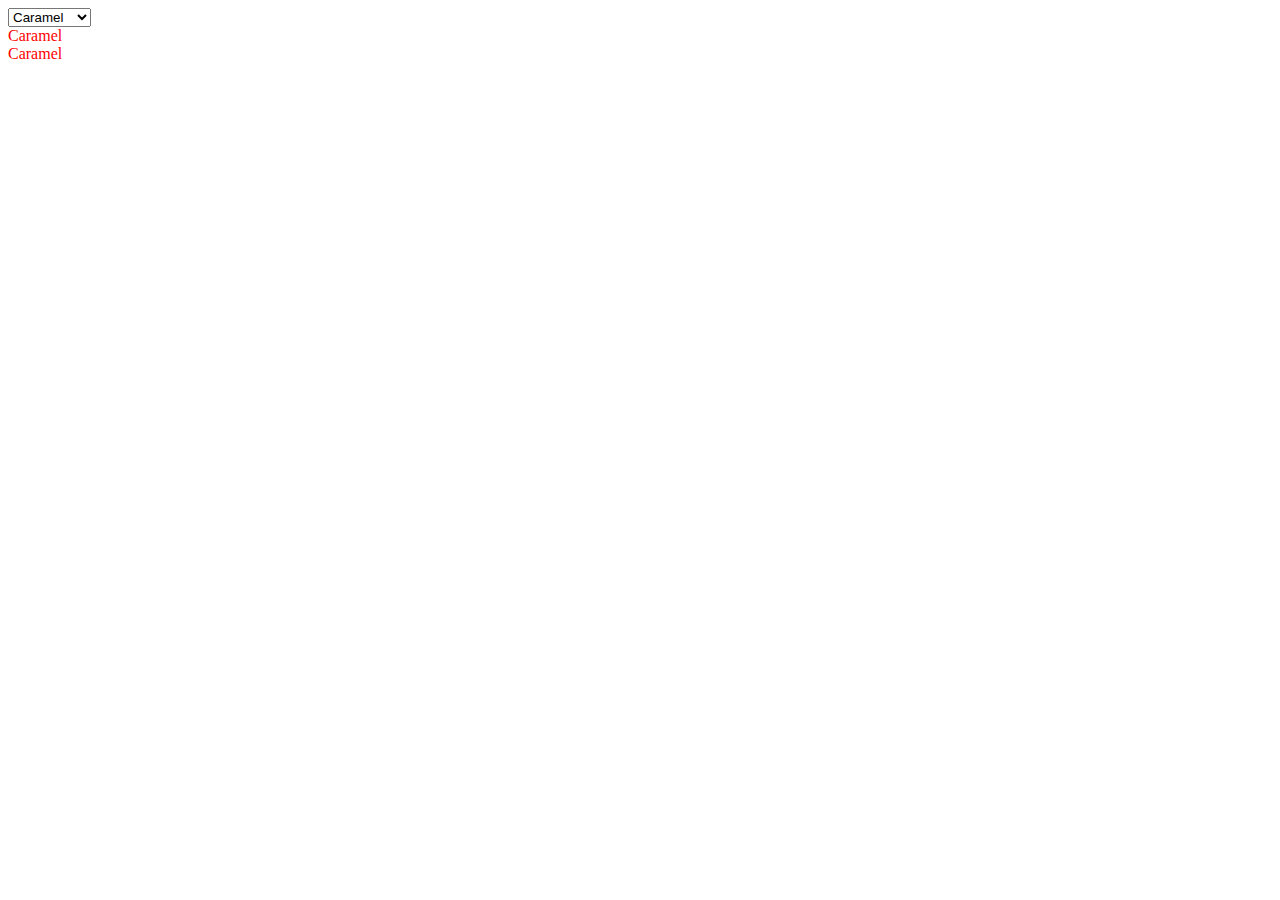
<file: TEMPS/ajax1.html>
<!doctype html>
<html lang="en">
<head>
  <meta charset="utf-8">
  <title>change demo</title>
  <style>
  div {
    color: red;
  }
  </style>
  <script src="https://code.jquery.com/jquery-3.5.0.js"></script>
</head>
<body>
 
<select name="sweets">
  <option>Chocolate</option>
  <option selected="selected">Candy</option>
  <option>Taffy</option>
  <option selected="selected">Caramel</option>
  <option>Fudge</option>
  <option>Cookie</option>
</select>
<div id="xx"></div>

<div>aaa</div>
 
<script>
$( "select" )
  .change(function () {
    var str = "";
    $( "select option:selected" ).each(function() {
      str += $( this ).text() + " ";
    });
    $( "div" ).text( str );
  })
  .change();
</script>
 
</body>
</html>
</file>
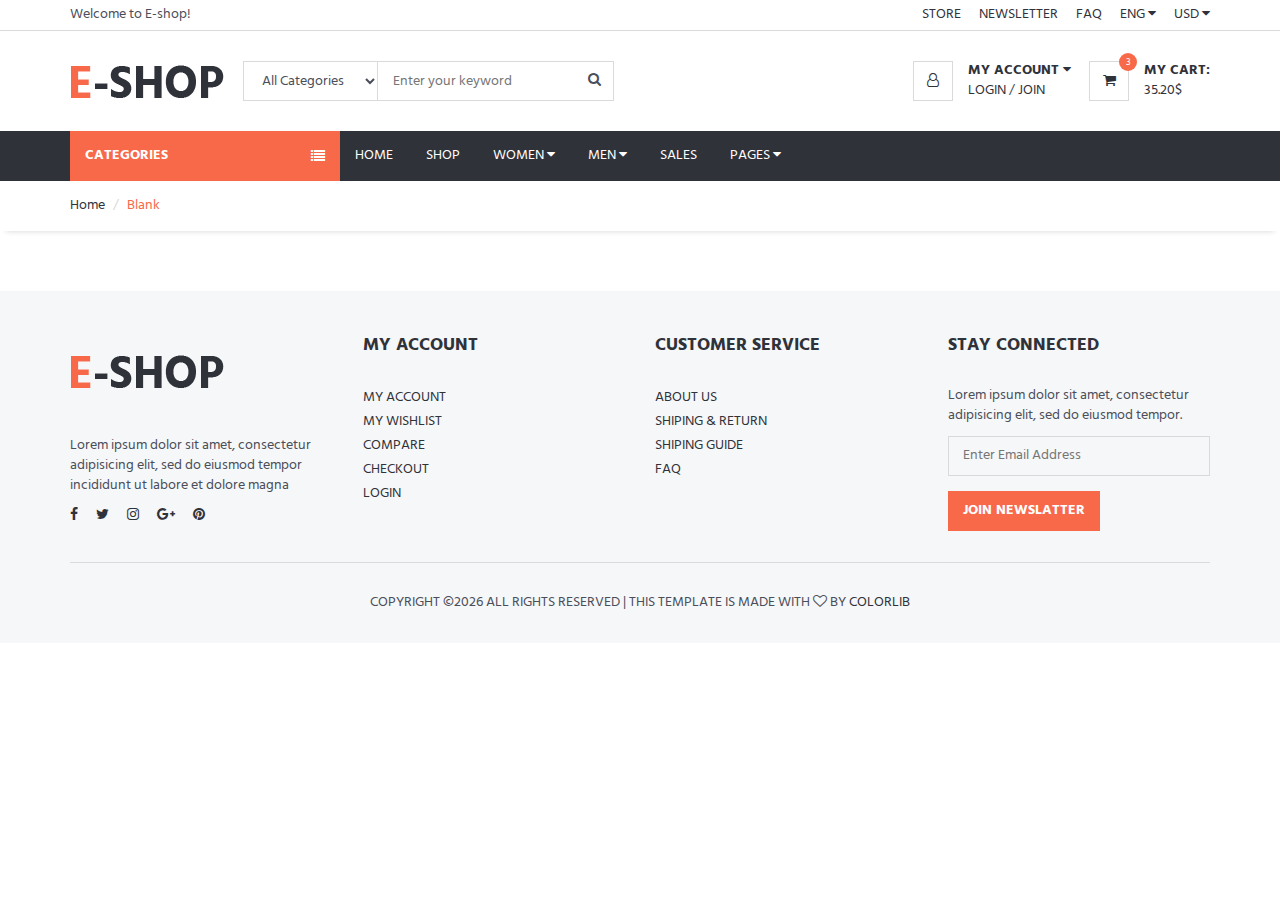
<file: TEMPS/e-shop/blank.html>
<!DOCTYPE html>
<html lang="en">

<head>
	<meta charset="utf-8">
	<meta http-equiv="X-UA-Compatible" content="IE=edge">
	<meta name="viewport" content="width=device-width, initial-scale=1">
	<!-- The above 3 meta tags *must* come first in the head; any other head content must come *after* these tags -->

	<title>E-SHOP HTML Template</title>

	<!-- Google font -->
	<link href="https://fonts.googleapis.com/css?family=Hind:400,700" rel="stylesheet">

	<!-- Bootstrap -->
	<link type="text/css" rel="stylesheet" href="css/bootstrap.min.css" />

	<!-- Slick -->
	<link type="text/css" rel="stylesheet" href="css/slick.css" />
	<link type="text/css" rel="stylesheet" href="css/slick-theme.css" />

	<!-- nouislider -->
	<link type="text/css" rel="stylesheet" href="css/nouislider.min.css" />

	<!-- Font Awesome Icon -->
	<link rel="stylesheet" href="css/font-awesome.min.css">

	<!-- Custom stlylesheet -->
	<link type="text/css" rel="stylesheet" href="css/style.css" />

	<!-- HTML5 shim and Respond.js for IE8 support of HTML5 elements and media queries -->
	<!-- WARNING: Respond.js doesn't work if you view the page via file:// -->
	<!--[if lt IE 9]>
		  <script src="https://oss.maxcdn.com/html5shiv/3.7.3/html5shiv.min.js"></script>
		  <script src="https://oss.maxcdn.com/respond/1.4.2/respond.min.js"></script>
		<![endif]-->

</head>

<body>
	<!-- HEADER -->
	<header>
		<!-- top Header -->
		<div id="top-header">
			<div class="container">
				<div class="pull-left">
					<span>Welcome to E-shop!</span>
				</div>
				<div class="pull-right">
					<ul class="header-top-links">
						<li><a href="#">Store</a></li>
						<li><a href="#">Newsletter</a></li>
						<li><a href="#">FAQ</a></li>
						<li class="dropdown default-dropdown">
							<a class="dropdown-toggle" data-toggle="dropdown" aria-expanded="true">ENG <i class="fa fa-caret-down"></i></a>
							<ul class="custom-menu">
								<li><a href="#">English (ENG)</a></li>
								<li><a href="#">Russian (Ru)</a></li>
								<li><a href="#">French (FR)</a></li>
								<li><a href="#">Spanish (Es)</a></li>
							</ul>
						</li>
						<li class="dropdown default-dropdown">
							<a class="dropdown-toggle" data-toggle="dropdown" aria-expanded="true">USD <i class="fa fa-caret-down"></i></a>
							<ul class="custom-menu">
								<li><a href="#">USD ($)</a></li>
								<li><a href="#">EUR (€)</a></li>
							</ul>
						</li>
					</ul>
				</div>
			</div>
		</div>
		<!-- /top Header -->

		<!-- header -->
		<div id="header">
			<div class="container">
				<div class="pull-left">
					<!-- Logo -->
					<div class="header-logo">
						<a class="logo" href="#">
							<img src="./img/logo.png" alt="">
						</a>
					</div>
					<!-- /Logo -->

					<!-- Search -->
					<div class="header-search">
						<form>
							<input class="input search-input" type="text" placeholder="Enter your keyword">
							<select class="input search-categories">
								<option value="0">All Categories</option>
								<option value="1">Category 01</option>
								<option value="1">Category 02</option>
							</select>
							<button class="search-btn"><i class="fa fa-search"></i></button>
						</form>
					</div>
					<!-- /Search -->
				</div>
				<div class="pull-right">
					<ul class="header-btns">
						<!-- Account -->
						<li class="header-account dropdown default-dropdown">
							<div class="dropdown-toggle" role="button" data-toggle="dropdown" aria-expanded="true">
								<div class="header-btns-icon">
									<i class="fa fa-user-o"></i>
								</div>
								<strong class="text-uppercase">My Account <i class="fa fa-caret-down"></i></strong>
							</div>
							<a href="#" class="text-uppercase">Login</a> / <a href="#" class="text-uppercase">Join</a>
							<ul class="custom-menu">
								<li><a href="#"><i class="fa fa-user-o"></i> My Account</a></li>
								<li><a href="#"><i class="fa fa-heart-o"></i> My Wishlist</a></li>
								<li><a href="#"><i class="fa fa-exchange"></i> Compare</a></li>
								<li><a href="#"><i class="fa fa-check"></i> Checkout</a></li>
								<li><a href="#"><i class="fa fa-unlock-alt"></i> Login</a></li>
								<li><a href="#"><i class="fa fa-user-plus"></i> Create An Account</a></li>
							</ul>
						</li>
						<!-- /Account -->

						<!-- Cart -->
						<li class="header-cart dropdown default-dropdown">
							<a class="dropdown-toggle" data-toggle="dropdown" aria-expanded="true">
								<div class="header-btns-icon">
									<i class="fa fa-shopping-cart"></i>
									<span class="qty">3</span>
								</div>
								<strong class="text-uppercase">My Cart:</strong>
								<br>
								<span>35.20$</span>
							</a>
							<div class="custom-menu">
								<div id="shopping-cart">
									<div class="shopping-cart-list">
										<div class="product product-widget">
											<div class="product-thumb">
												<img src="./img/thumb-product01.jpg" alt="">
											</div>
											<div class="product-body">
												<h3 class="product-price">$32.50 <span class="qty">x3</span></h3>
												<h2 class="product-name"><a href="#">Product Name Goes Here</a></h2>
											</div>
											<button class="cancel-btn"><i class="fa fa-trash"></i></button>
										</div>
										<div class="product product-widget">
											<div class="product-thumb">
												<img src="./img/thumb-product01.jpg" alt="">
											</div>
											<div class="product-body">
												<h3 class="product-price">$32.50 <span class="qty">x3</span></h3>
												<h2 class="product-name"><a href="#">Product Name Goes Here</a></h2>
											</div>
											<button class="cancel-btn"><i class="fa fa-trash"></i></button>
										</div>
									</div>
									<div class="shopping-cart-btns">
										<button class="main-btn">View Cart</button>
										<button class="primary-btn">Checkout <i class="fa fa-arrow-circle-right"></i></button>
									</div>
								</div>
							</div>
						</li>
						<!-- /Cart -->

						<!-- Mobile nav toggle-->
						<li class="nav-toggle">
							<button class="nav-toggle-btn main-btn icon-btn"><i class="fa fa-bars"></i></button>
						</li>
						<!-- / Mobile nav toggle -->
					</ul>
				</div>
			</div>
			<!-- header -->
		</div>
		<!-- container -->
	</header>
	<!-- /HEADER -->

	<!-- NAVIGATION -->
	<div id="navigation">
		<!-- container -->
		<div class="container">
			<div id="responsive-nav">
				<!-- category nav -->
				<div class="category-nav show-on-click">
					<span class="category-header">Categories <i class="fa fa-list"></i></span>
					
					<ul class="category-list">
						<li class="dropdown side-dropdown">
						
							<a class="dropdown-toggle" data-toggle="dropdown" aria-expanded="true">Women’s Clothing <i class="fa fa-angle-right"></i></a>
							<div class="custom-menu">
								<div class="row">
									<div class="col-md-4">
										<ul class="list-links">
											<li>
												<h3 class="list-links-title">Categories</h3></li>
											<li><a href="#">Women’s Clothing</a></li>
											<li><a href="#">Men’s Clothing</a></li>
											<li><a href="#">Phones & Accessories</a></li>
											<li><a href="#">Jewelry & Watches</a></li>
											<li><a href="#">Bags & Shoes</a></li>
										</ul>
										<hr class="hidden-md hidden-lg">
									</div>
									
								</div>
						
							</div>
						</li>
						
						
						
						<li><a href="#">Men’s Clothing</a></li>
						<li class="dropdown side-dropdown"><a class="dropdown-toggle" data-toggle="dropdown" aria-expanded="true">Phones & Accessories <i class="fa fa-angle-right"></i></a>
							<div class="custom-menu">
								<div class="row">
									<div class="col-md-4">
										<ul class="list-links">
											<li>
												<h3 class="list-links-title">Categories</h3></li>
											<li><a href="#">Women’s Clothing</a></li>
											<li><a href="#">Men’s Clothing</a></li>
											<li><a href="#">Phones & Accessories</a></li>
											<li><a href="#">Jewelry & Watches</a></li>
											<li><a href="#">Bags & Shoes</a></li>
										</ul>
										<hr>
										<ul class="list-links">
											<li>
												<h3 class="list-links-title">Categories</h3></li>
											<li><a href="#">Women’s Clothing</a></li>
											<li><a href="#">Men’s Clothing</a></li>
											<li><a href="#">Phones & Accessories</a></li>
											<li><a href="#">Jewelry & Watches</a></li>
											<li><a href="#">Bags & Shoes</a></li>
										</ul>
										<hr class="hidden-md hidden-lg">
									</div>
									<div class="col-md-4">
										<ul class="list-links">
											<li>
												<h3 class="list-links-title">Categories</h3></li>
											<li><a href="#">Women’s Clothing</a></li>
											<li><a href="#">Men’s Clothing</a></li>
											<li><a href="#">Phones & Accessories</a></li>
											<li><a href="#">Jewelry & Watches</a></li>
											<li><a href="#">Bags & Shoes</a></li>
										</ul>
										<hr>
										<ul class="list-links">
											<li>
												<h3 class="list-links-title">Categories</h3></li>
											<li><a href="#">Women’s Clothing</a></li>
											<li><a href="#">Men’s Clothing</a></li>
											<li><a href="#">Phones & Accessories</a></li>
											<li><a href="#">Jewelry & Watches</a></li>
											<li><a href="#">Bags & Shoes</a></li>
										</ul>
									</div>
									<div class="col-md-4 hidden-sm hidden-xs">
										<a class="banner banner-2" href="#">
											<img src="./img/banner04.jpg" alt="">
											<div class="banner-caption">
												<h3 class="white-color">NEW<br>COLLECTION</h3>
											</div>
										</a>
									</div>
								</div>
							</div>
						</li>
						<li><a href="#">Computer & Office</a></li>
						<li><a href="#">Consumer Electronics</a></li>
						<li class="dropdown side-dropdown">
							<a class="dropdown-toggle" data-toggle="dropdown" aria-expanded="true">Jewelry & Watches <i class="fa fa-angle-right"></i></a>
							<div class="custom-menu">
								<div class="row">
									<div class="col-md-4">
										<ul class="list-links">
											<li>
												<h3 class="list-links-title">Categories</h3></li>
											<li><a href="#">Women’s Clothing</a></li>
											<li><a href="#">Men’s Clothing</a></li>
											<li><a href="#">Phones & Accessories</a></li>
											<li><a href="#">Jewelry & Watches</a></li>
											<li><a href="#">Bags & Shoes</a></li>
										</ul>
										<hr>
										<ul class="list-links">
											<li>
												<h3 class="list-links-title">Categories</h3></li>
											<li><a href="#">Women’s Clothing</a></li>
											<li><a href="#">Men’s Clothing</a></li>
											<li><a href="#">Phones & Accessories</a></li>
											<li><a href="#">Jewelry & Watches</a></li>
											<li><a href="#">Bags & Shoes</a></li>
										</ul>
										<hr class="hidden-md hidden-lg">
									</div>
									<div class="col-md-4">
										<ul class="list-links">
											<li>
												<h3 class="list-links-title">Categories</h3></li>
											<li><a href="#">Women’s Clothing</a></li>
											<li><a href="#">Men’s Clothing</a></li>
											<li><a href="#">Phones & Accessories</a></li>
											<li><a href="#">Jewelry & Watches</a></li>
											<li><a href="#">Bags & Shoes</a></li>
										</ul>
										<hr>
										<ul class="list-links">
											<li>
												<h3 class="list-links-title">Categories</h3></li>
											<li><a href="#">Women’s Clothing</a></li>
											<li><a href="#">Men’s Clothing</a></li>
											<li><a href="#">Phones & Accessories</a></li>
											<li><a href="#">Jewelry & Watches</a></li>
											<li><a href="#">Bags & Shoes</a></li>
										</ul>
										<hr class="hidden-md hidden-lg">
									</div>
									<div class="col-md-4">
										<ul class="list-links">
											<li>
												<h3 class="list-links-title">Categories</h3></li>
											<li><a href="#">Women’s Clothing</a></li>
											<li><a href="#">Men’s Clothing</a></li>
											<li><a href="#">Phones & Accessories</a></li>
											<li><a href="#">Jewelry & Watches</a></li>
											<li><a href="#">Bags & Shoes</a></li>
										</ul>
										<hr>
										<ul class="list-links">
											<li>
												<h3 class="list-links-title">Categories</h3></li>
											<li><a href="#">Women’s Clothing</a></li>
											<li><a href="#">Men’s Clothing</a></li>
											<li><a href="#">Phones & Accessories</a></li>
											<li><a href="#">Jewelry & Watches</a></li>
											<li><a href="#">Bags & Shoes</a></li>
										</ul>
									</div>
								</div>
							</div>
						</li>
						<li><a href="#">Bags & Shoes</a></li>
						<li><a href="#">View All</a></li>
					</ul>
				</div>
				<!-- /category nav -->

				<!-- menu nav -->
				<div class="menu-nav">
					<span class="menu-header">Menu <i class="fa fa-bars"></i></span>
					<ul class="menu-list">
						<li><a href="#">Home</a></li>
						<li><a href="#">Shop</a></li>
						<li class="dropdown mega-dropdown"><a class="dropdown-toggle" data-toggle="dropdown" aria-expanded="true">Women <i class="fa fa-caret-down"></i></a>
							<div class="custom-menu">
								<div class="row">
									<div class="col-md-4">
										<ul class="list-links">
											<li>
												<h3 class="list-links-title">Categories</h3></li>
											<li><a href="#">Women’s Clothing</a></li>
											<li><a href="#">Men’s Clothing</a></li>
											<li><a href="#">Phones & Accessories</a></li>
											<li><a href="#">Jewelry & Watches</a></li>
											<li><a href="#">Bags & Shoes</a></li>
										</ul>
										<hr class="hidden-md hidden-lg">
									</div>
									<div class="col-md-4">
										<ul class="list-links">
											<li>
												<h3 class="list-links-title">Categories</h3></li>
											<li><a href="#">Women’s Clothing</a></li>
											<li><a href="#">Men’s Clothing</a></li>
											<li><a href="#">Phones & Accessories</a></li>
											<li><a href="#">Jewelry & Watches</a></li>
											<li><a href="#">Bags & Shoes</a></li>
										</ul>
										<hr class="hidden-md hidden-lg">
									</div>
									<div class="col-md-4">
										<ul class="list-links">
											<li>
												<h3 class="list-links-title">Categories</h3></li>
											<li><a href="#">Women’s Clothing</a></li>
											<li><a href="#">Men’s Clothing</a></li>
											<li><a href="#">Phones & Accessories</a></li>
											<li><a href="#">Jewelry & Watches</a></li>
											<li><a href="#">Bags & Shoes</a></li>
										</ul>
									</div>
								</div>
								<div class="row hidden-sm hidden-xs">
									<div class="col-md-12">
										<hr>
										<a class="banner banner-1" href="#">
											<img src="./img/banner05.jpg" alt="">
											<div class="banner-caption text-center">
												<h2 class="white-color">NEW COLLECTION</h2>
												<h3 class="white-color font-weak">HOT DEAL</h3>
											</div>
										</a>
									</div>
								</div>
							</div>
						</li>
						<li class="dropdown mega-dropdown full-width"><a class="dropdown-toggle" data-toggle="dropdown" aria-expanded="true">Men <i class="fa fa-caret-down"></i></a>
							<div class="custom-menu">
								<div class="row">
									<div class="col-md-3">
										<div class="hidden-sm hidden-xs">
											<a class="banner banner-1" href="#">
												<img src="./img/banner06.jpg" alt="">
												<div class="banner-caption text-center">
													<h3 class="white-color text-uppercase">Women’s</h3>
												</div>
											</a>
											<hr>
										</div>
										<ul class="list-links">
											<li>
												<h3 class="list-links-title">Categories</h3></li>
											<li><a href="#">Women’s Clothing</a></li>
											<li><a href="#">Men’s Clothing</a></li>
											<li><a href="#">Phones & Accessories</a></li>
											<li><a href="#">Jewelry & Watches</a></li>
											<li><a href="#">Bags & Shoes</a></li>
										</ul>
									</div>
									<div class="col-md-3">
										<div class="hidden-sm hidden-xs">
											<a class="banner banner-1" href="#">
												<img src="./img/banner07.jpg" alt="">
												<div class="banner-caption text-center">
													<h3 class="white-color text-uppercase">Men’s</h3>
												</div>
											</a>
										</div>
										<hr>
										<ul class="list-links">
											<li>
												<h3 class="list-links-title">Categories</h3></li>
											<li><a href="#">Women’s Clothing</a></li>
											<li><a href="#">Men’s Clothing</a></li>
											<li><a href="#">Phones & Accessories</a></li>
											<li><a href="#">Jewelry & Watches</a></li>
											<li><a href="#">Bags & Shoes</a></li>
										</ul>
									</div>
									<div class="col-md-3">
										<div class="hidden-sm hidden-xs">
											<a class="banner banner-1" href="#">
												<img src="./img/banner08.jpg" alt="">
												<div class="banner-caption text-center">
													<h3 class="white-color text-uppercase">Accessories</h3>
												</div>
											</a>
										</div>
										<hr>
										<ul class="list-links">
											<li>
												<h3 class="list-links-title">Categories</h3></li>
											<li><a href="#">Women’s Clothing</a></li>
											<li><a href="#">Men’s Clothing</a></li>
											<li><a href="#">Phones & Accessories</a></li>
											<li><a href="#">Jewelry & Watches</a></li>
											<li><a href="#">Bags & Shoes</a></li>
										</ul>
									</div>
									<div class="col-md-3">
										<div class="hidden-sm hidden-xs">
											<a class="banner banner-1" href="#">
												<img src="./img/banner09.jpg" alt="">
												<div class="banner-caption text-center">
													<h3 class="white-color text-uppercase">Bags</h3>
												</div>
											</a>
										</div>
										<hr>
										<ul class="list-links">
											<li>
												<h3 class="list-links-title">Categories</h3></li>
											<li><a href="#">Women’s Clothing</a></li>
											<li><a href="#">Men’s Clothing</a></li>
											<li><a href="#">Phones & Accessories</a></li>
											<li><a href="#">Jewelry & Watches</a></li>
											<li><a href="#">Bags & Shoes</a></li>
										</ul>
									</div>
								</div>
							</div>
						</li>
						<li><a href="#">Sales</a></li>
						<li class="dropdown default-dropdown"><a class="dropdown-toggle" data-toggle="dropdown" aria-expanded="true">Pages <i class="fa fa-caret-down"></i></a>
							<ul class="custom-menu">
								<li><a href="index.html">Home</a></li>
								<li><a href="products.html">Products</a></li>
								<li><a href="product-page.html">Product Details</a></li>
								<li><a href="checkout.html">Checkout</a></li>
							</ul>
						</li>
					</ul>
				</div>
				<!-- menu nav -->
			</div>
		</div>
		<!-- /container -->
	</div>
	<!-- /NAVIGATION -->

	<!-- BREADCRUMB -->
	<div id="breadcrumb">
		<div class="container">
			<ul class="breadcrumb">
				<li><a href="#">Home</a></li>
				<li class="active">Blank</li>
			</ul>
		</div>
	</div>
	<!-- /BREADCRUMB -->

	<!-- section -->
	<div class="section">
		<!-- container -->
		<div class="container">
			<!-- row -->
			<div class="row">
			</div>
			<!-- /row -->
		</div>
		<!-- /container -->
	</div>
	<!-- /section -->

	<!-- FOOTER -->
	<footer id="footer" class="section section-grey">
		<!-- container -->
		<div class="container">
			<!-- row -->
			<div class="row">
				<!-- footer widget -->
				<div class="col-md-3 col-sm-6 col-xs-6">
					<div class="footer">
						<!-- footer logo -->
						<div class="footer-logo">
							<a class="logo" href="#">
		            <img src="./img/logo.png" alt="">
		          </a>
						</div>
						<!-- /footer logo -->

						<p>Lorem ipsum dolor sit amet, consectetur adipisicing elit, sed do eiusmod tempor incididunt ut labore et dolore magna</p>

						<!-- footer social -->
						<ul class="footer-social">
							<li><a href="#"><i class="fa fa-facebook"></i></a></li>
							<li><a href="#"><i class="fa fa-twitter"></i></a></li>
							<li><a href="#"><i class="fa fa-instagram"></i></a></li>
							<li><a href="#"><i class="fa fa-google-plus"></i></a></li>
							<li><a href="#"><i class="fa fa-pinterest"></i></a></li>
						</ul>
						<!-- /footer social -->
					</div>
				</div>
				<!-- /footer widget -->

				<!-- footer widget -->
				<div class="col-md-3 col-sm-6 col-xs-6">
					<div class="footer">
						<h3 class="footer-header">My Account</h3>
						<ul class="list-links">
							<li><a href="#">My Account</a></li>
							<li><a href="#">My Wishlist</a></li>
							<li><a href="#">Compare</a></li>
							<li><a href="#">Checkout</a></li>
							<li><a href="#">Login</a></li>
						</ul>
					</div>
				</div>
				<!-- /footer widget -->

				<div class="clearfix visible-sm visible-xs"></div>

				<!-- footer widget -->
				<div class="col-md-3 col-sm-6 col-xs-6">
					<div class="footer">
						<h3 class="footer-header">Customer Service</h3>
						<ul class="list-links">
							<li><a href="#">About Us</a></li>
							<li><a href="#">Shiping & Return</a></li>
							<li><a href="#">Shiping Guide</a></li>
							<li><a href="#">FAQ</a></li>
						</ul>
					</div>
				</div>
				<!-- /footer widget -->

				<!-- footer subscribe -->
				<div class="col-md-3 col-sm-6 col-xs-6">
					<div class="footer">
						<h3 class="footer-header">Stay Connected</h3>
						<p>Lorem ipsum dolor sit amet, consectetur adipisicing elit, sed do eiusmod tempor.</p>
						<form>
							<div class="form-group">
								<input class="input" placeholder="Enter Email Address">
							</div>
							<button class="primary-btn">Join Newslatter</button>
						</form>
					</div>
				</div>
				<!-- /footer subscribe -->
			</div>
			<!-- /row -->
			<hr>
			<!-- row -->
			<div class="row">
				<div class="col-md-8 col-md-offset-2 text-center">
					<!-- footer copyright -->
					<div class="footer-copyright">
						<!-- Link back to Colorlib can't be removed. Template is licensed under CC BY 3.0. -->
						Copyright &copy;<script>document.write(new Date().getFullYear());</script> All rights reserved | This template is made with <i class="fa fa-heart-o" aria-hidden="true"></i> by <a href="https://colorlib.com" target="_blank">Colorlib</a>
						<!-- Link back to Colorlib can't be removed. Template is licensed under CC BY 3.0. -->
					</div>
					<!-- /footer copyright -->
				</div>
			</div>
			<!-- /row -->
		</div>
		<!-- /container -->
	</footer>
	<!-- /FOOTER -->

	<!-- jQuery Plugins -->
	<script src="js/jquery.min.js"></script>
	<script src="js/bootstrap.min.js"></script>
	<script src="js/slick.min.js"></script>
	<script src="js/nouislider.min.js"></script>
	<script src="js/jquery.zoom.min.js"></script>
	<script src="js/main.js"></script>

</body>

</html>
</file>
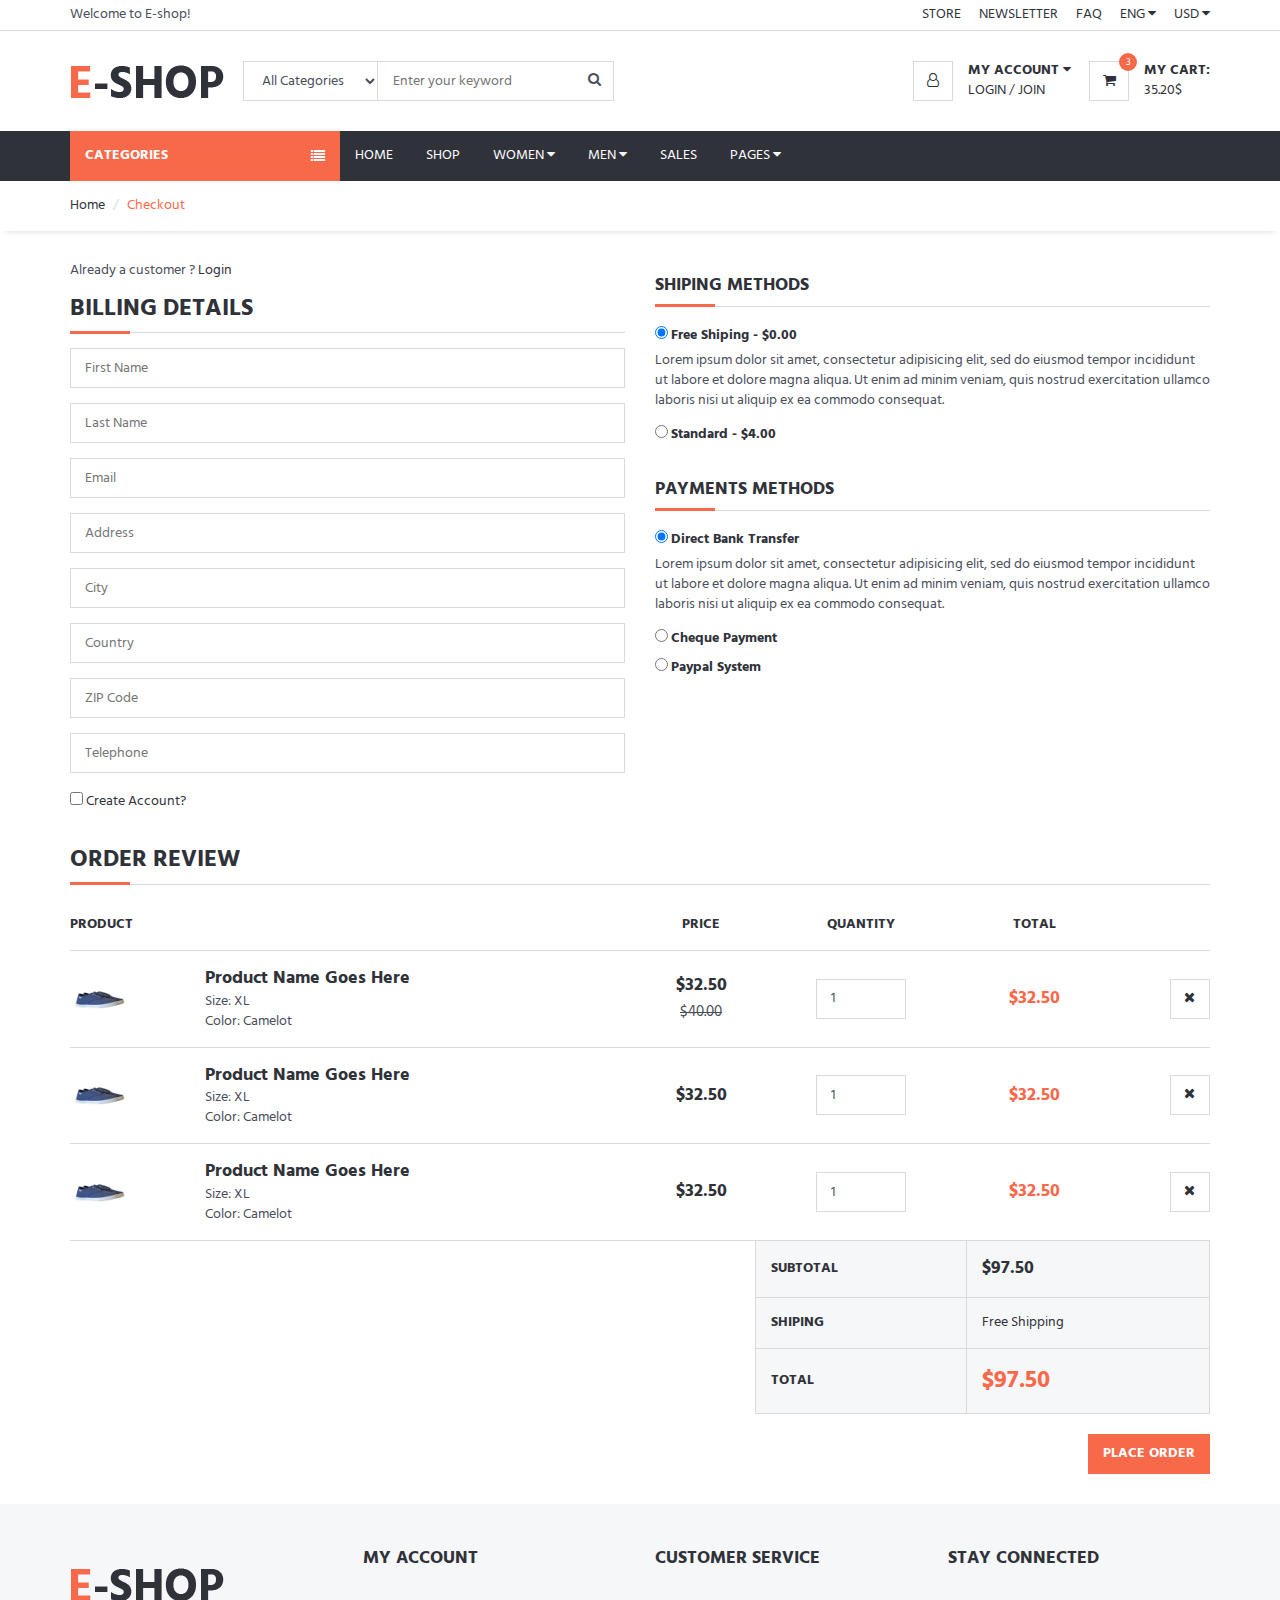
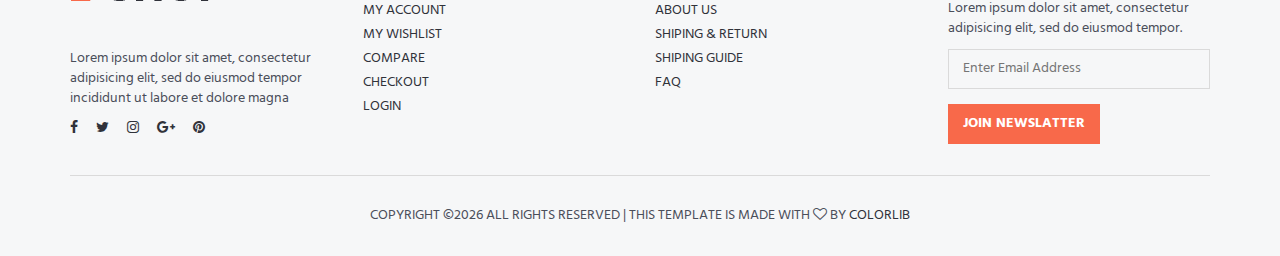
<file: TEMPS/e-shop/checkout.html>
<!DOCTYPE html>
<html lang="en">

<head>
	<meta charset="utf-8">
	<meta http-equiv="X-UA-Compatible" content="IE=edge">
	<meta name="viewport" content="width=device-width, initial-scale=1">
	<!-- The above 3 meta tags *must* come first in the head; any other head content must come *after* these tags -->

	<title>E-SHOP HTML Template</title>

	<!-- Google font -->
	<link href="https://fonts.googleapis.com/css?family=Hind:400,700" rel="stylesheet">

	<!-- Bootstrap -->
	<link type="text/css" rel="stylesheet" href="css/bootstrap.min.css" />

	<!-- Slick -->
	<link type="text/css" rel="stylesheet" href="css/slick.css" />
	<link type="text/css" rel="stylesheet" href="css/slick-theme.css" />

	<!-- nouislider -->
	<link type="text/css" rel="stylesheet" href="css/nouislider.min.css" />

	<!-- Font Awesome Icon -->
	<link rel="stylesheet" href="css/font-awesome.min.css">

	<!-- Custom stlylesheet -->
	<link type="text/css" rel="stylesheet" href="css/style.css" />

	<!-- HTML5 shim and Respond.js for IE8 support of HTML5 elements and media queries -->
	<!-- WARNING: Respond.js doesn't work if you view the page via file:// -->
	<!--[if lt IE 9]>
		  <script src="https://oss.maxcdn.com/html5shiv/3.7.3/html5shiv.min.js"></script>
		  <script src="https://oss.maxcdn.com/respond/1.4.2/respond.min.js"></script>
		<![endif]-->

</head>

<body>
	<!-- HEADER -->
	<header>
		<!-- top Header -->
		<div id="top-header">
			<div class="container">
				<div class="pull-left">
					<span>Welcome to E-shop!</span>
				</div>
				<div class="pull-right">
					<ul class="header-top-links">
						<li><a href="#">Store</a></li>
						<li><a href="#">Newsletter</a></li>
						<li><a href="#">FAQ</a></li>
						<li class="dropdown default-dropdown">
							<a class="dropdown-toggle" data-toggle="dropdown" aria-expanded="true">ENG <i class="fa fa-caret-down"></i></a>
							<ul class="custom-menu">
								<li><a href="#">English (ENG)</a></li>
								<li><a href="#">Russian (Ru)</a></li>
								<li><a href="#">French (FR)</a></li>
								<li><a href="#">Spanish (Es)</a></li>
							</ul>
						</li>
						<li class="dropdown default-dropdown">
							<a class="dropdown-toggle" data-toggle="dropdown" aria-expanded="true">USD <i class="fa fa-caret-down"></i></a>
							<ul class="custom-menu">
								<li><a href="#">USD ($)</a></li>
								<li><a href="#">EUR (€)</a></li>
							</ul>
						</li>
					</ul>
				</div>
			</div>
		</div>
		<!-- /top Header -->

		<!-- header -->
		<div id="header">
			<div class="container">
				<div class="pull-left">
					<!-- Logo -->
					<div class="header-logo">
						<a class="logo" href="#">
							<img src="./img/logo.png" alt="">
						</a>
					</div>
					<!-- /Logo -->

					<!-- Search -->
					<div class="header-search">
						<form>
							<input class="input search-input" type="text" placeholder="Enter your keyword">
							<select class="input search-categories">
								<option value="0">All Categories</option>
								<option value="1">Category 01</option>
								<option value="1">Category 02</option>
							</select>
							<button class="search-btn"><i class="fa fa-search"></i></button>
						</form>
					</div>
					<!-- /Search -->
				</div>
				<div class="pull-right">
					<ul class="header-btns">
						<!-- Account -->
						<li class="header-account dropdown default-dropdown">
							<div class="dropdown-toggle" role="button" data-toggle="dropdown" aria-expanded="true">
								<div class="header-btns-icon">
									<i class="fa fa-user-o"></i>
								</div>
								<strong class="text-uppercase">My Account <i class="fa fa-caret-down"></i></strong>
							</div>
							<a href="#" class="text-uppercase">Login</a> / <a href="#" class="text-uppercase">Join</a>
							<ul class="custom-menu">
								<li><a href="#"><i class="fa fa-user-o"></i> My Account</a></li>
								<li><a href="#"><i class="fa fa-heart-o"></i> My Wishlist</a></li>
								<li><a href="#"><i class="fa fa-exchange"></i> Compare</a></li>
								<li><a href="#"><i class="fa fa-check"></i> Checkout</a></li>
								<li><a href="#"><i class="fa fa-unlock-alt"></i> Login</a></li>
								<li><a href="#"><i class="fa fa-user-plus"></i> Create An Account</a></li>
							</ul>
						</li>
						<!-- /Account -->

						<!-- Cart -->
						<li class="header-cart dropdown default-dropdown">
							<a class="dropdown-toggle" data-toggle="dropdown" aria-expanded="true">
								<div class="header-btns-icon">
									<i class="fa fa-shopping-cart"></i>
									<span class="qty">3</span>
								</div>
								<strong class="text-uppercase">My Cart:</strong>
								<br>
								<span>35.20$</span>
							</a>
							<div class="custom-menu">
								<div id="shopping-cart">
									<div class="shopping-cart-list">
										<div class="product product-widget">
											<div class="product-thumb">
												<img src="./img/thumb-product01.jpg" alt="">
											</div>
											<div class="product-body">
												<h3 class="product-price">$32.50 <span class="qty">x3</span></h3>
												<h2 class="product-name"><a href="#">Product Name Goes Here</a></h2>
											</div>
											<button class="cancel-btn"><i class="fa fa-trash"></i></button>
										</div>
										<div class="product product-widget">
											<div class="product-thumb">
												<img src="./img/thumb-product01.jpg" alt="">
											</div>
											<div class="product-body">
												<h3 class="product-price">$32.50 <span class="qty">x3</span></h3>
												<h2 class="product-name"><a href="#">Product Name Goes Here</a></h2>
											</div>
											<button class="cancel-btn"><i class="fa fa-trash"></i></button>
										</div>
									</div>
									<div class="shopping-cart-btns">
										<button class="main-btn">View Cart</button>
										<button class="primary-btn">Checkout <i class="fa fa-arrow-circle-right"></i></button>
									</div>
								</div>
							</div>
						</li>
						<!-- /Cart -->

						<!-- Mobile nav toggle-->
						<li class="nav-toggle">
							<button class="nav-toggle-btn main-btn icon-btn"><i class="fa fa-bars"></i></button>
						</li>
						<!-- / Mobile nav toggle -->
					</ul>
				</div>
			</div>
			<!-- header -->
		</div>
		<!-- container -->
	</header>
	<!-- /HEADER -->

	<!-- NAVIGATION -->
	<div id="navigation">
		<!-- container -->
		<div class="container">
			<div id="responsive-nav">
				<!-- category nav -->
				<div class="category-nav show-on-click">
					<span class="category-header">Categories <i class="fa fa-list"></i></span>
					<ul class="category-list">
						<li class="dropdown side-dropdown">
							<a class="dropdown-toggle" data-toggle="dropdown" aria-expanded="true">Women’s Clothing <i class="fa fa-angle-right"></i></a>
							<div class="custom-menu">
								<div class="row">
									<div class="col-md-4">
										<ul class="list-links">
											<li>
												<h3 class="list-links-title">Categories</h3></li>
											<li><a href="#">Women’s Clothing</a></li>
											<li><a href="#">Men’s Clothing</a></li>
											<li><a href="#">Phones & Accessories</a></li>
											<li><a href="#">Jewelry & Watches</a></li>
											<li><a href="#">Bags & Shoes</a></li>
										</ul>
										<hr class="hidden-md hidden-lg">
									</div>
									<div class="col-md-4">
										<ul class="list-links">
											<li>
												<h3 class="list-links-title">Categories</h3></li>
											<li><a href="#">Women’s Clothing</a></li>
											<li><a href="#">Men’s Clothing</a></li>
											<li><a href="#">Phones & Accessories</a></li>
											<li><a href="#">Jewelry & Watches</a></li>
											<li><a href="#">Bags & Shoes</a></li>
										</ul>
										<hr class="hidden-md hidden-lg">
									</div>
									<div class="col-md-4">
										<ul class="list-links">
											<li>
												<h3 class="list-links-title">Categories</h3></li>
											<li><a href="#">Women’s Clothing</a></li>
											<li><a href="#">Men’s Clothing</a></li>
											<li><a href="#">Phones & Accessories</a></li>
											<li><a href="#">Jewelry & Watches</a></li>
											<li><a href="#">Bags & Shoes</a></li>
										</ul>
									</div>
								</div>
								<div class="row hidden-sm hidden-xs">
									<div class="col-md-12">
										<hr>
										<a class="banner banner-1" href="#">
											<img src="./img/banner05.jpg" alt="">
											<div class="banner-caption text-center">
												<h2 class="white-color">NEW COLLECTION</h2>
												<h3 class="white-color font-weak">HOT DEAL</h3>
											</div>
										</a>
									</div>
								</div>
							</div>
						</li>
						<li><a href="#">Men’s Clothing</a></li>
						<li class="dropdown side-dropdown"><a class="dropdown-toggle" data-toggle="dropdown" aria-expanded="true">Phones & Accessories <i class="fa fa-angle-right"></i></a>
							<div class="custom-menu">
								<div class="row">
									<div class="col-md-4">
										<ul class="list-links">
											<li>
												<h3 class="list-links-title">Categories</h3></li>
											<li><a href="#">Women’s Clothing</a></li>
											<li><a href="#">Men’s Clothing</a></li>
											<li><a href="#">Phones & Accessories</a></li>
											<li><a href="#">Jewelry & Watches</a></li>
											<li><a href="#">Bags & Shoes</a></li>
										</ul>
										<hr>
										<ul class="list-links">
											<li>
												<h3 class="list-links-title">Categories</h3></li>
											<li><a href="#">Women’s Clothing</a></li>
											<li><a href="#">Men’s Clothing</a></li>
											<li><a href="#">Phones & Accessories</a></li>
											<li><a href="#">Jewelry & Watches</a></li>
											<li><a href="#">Bags & Shoes</a></li>
										</ul>
										<hr class="hidden-md hidden-lg">
									</div>
									<div class="col-md-4">
										<ul class="list-links">
											<li>
												<h3 class="list-links-title">Categories</h3></li>
											<li><a href="#">Women’s Clothing</a></li>
											<li><a href="#">Men’s Clothing</a></li>
											<li><a href="#">Phones & Accessories</a></li>
											<li><a href="#">Jewelry & Watches</a></li>
											<li><a href="#">Bags & Shoes</a></li>
										</ul>
										<hr>
										<ul class="list-links">
											<li>
												<h3 class="list-links-title">Categories</h3></li>
											<li><a href="#">Women’s Clothing</a></li>
											<li><a href="#">Men’s Clothing</a></li>
											<li><a href="#">Phones & Accessories</a></li>
											<li><a href="#">Jewelry & Watches</a></li>
											<li><a href="#">Bags & Shoes</a></li>
										</ul>
									</div>
									<div class="col-md-4 hidden-sm hidden-xs">
										<a class="banner banner-2" href="#">
											<img src="./img/banner04.jpg" alt="">
											<div class="banner-caption">
												<h3 class="white-color">NEW<br>COLLECTION</h3>
											</div>
										</a>
									</div>
								</div>
							</div>
						</li>
						<li><a href="#">Computer & Office</a></li>
						<li><a href="#">Consumer Electronics</a></li>
						<li class="dropdown side-dropdown">
							<a class="dropdown-toggle" data-toggle="dropdown" aria-expanded="true">Jewelry & Watches <i class="fa fa-angle-right"></i></a>
							<div class="custom-menu">
								<div class="row">
									<div class="col-md-4">
										<ul class="list-links">
											<li>
												<h3 class="list-links-title">Categories</h3></li>
											<li><a href="#">Women’s Clothing</a></li>
											<li><a href="#">Men’s Clothing</a></li>
											<li><a href="#">Phones & Accessories</a></li>
											<li><a href="#">Jewelry & Watches</a></li>
											<li><a href="#">Bags & Shoes</a></li>
										</ul>
										<hr>
										<ul class="list-links">
											<li>
												<h3 class="list-links-title">Categories</h3></li>
											<li><a href="#">Women’s Clothing</a></li>
											<li><a href="#">Men’s Clothing</a></li>
											<li><a href="#">Phones & Accessories</a></li>
											<li><a href="#">Jewelry & Watches</a></li>
											<li><a href="#">Bags & Shoes</a></li>
										</ul>
										<hr class="hidden-md hidden-lg">
									</div>
									<div class="col-md-4">
										<ul class="list-links">
											<li>
												<h3 class="list-links-title">Categories</h3></li>
											<li><a href="#">Women’s Clothing</a></li>
											<li><a href="#">Men’s Clothing</a></li>
											<li><a href="#">Phones & Accessories</a></li>
											<li><a href="#">Jewelry & Watches</a></li>
											<li><a href="#">Bags & Shoes</a></li>
										</ul>
										<hr>
										<ul class="list-links">
											<li>
												<h3 class="list-links-title">Categories</h3></li>
											<li><a href="#">Women’s Clothing</a></li>
											<li><a href="#">Men’s Clothing</a></li>
											<li><a href="#">Phones & Accessories</a></li>
											<li><a href="#">Jewelry & Watches</a></li>
											<li><a href="#">Bags & Shoes</a></li>
										</ul>
										<hr class="hidden-md hidden-lg">
									</div>
									<div class="col-md-4">
										<ul class="list-links">
											<li>
												<h3 class="list-links-title">Categories</h3></li>
											<li><a href="#">Women’s Clothing</a></li>
											<li><a href="#">Men’s Clothing</a></li>
											<li><a href="#">Phones & Accessories</a></li>
											<li><a href="#">Jewelry & Watches</a></li>
											<li><a href="#">Bags & Shoes</a></li>
										</ul>
										<hr>
										<ul class="list-links">
											<li>
												<h3 class="list-links-title">Categories</h3></li>
											<li><a href="#">Women’s Clothing</a></li>
											<li><a href="#">Men’s Clothing</a></li>
											<li><a href="#">Phones & Accessories</a></li>
											<li><a href="#">Jewelry & Watches</a></li>
											<li><a href="#">Bags & Shoes</a></li>
										</ul>
									</div>
								</div>
							</div>
						</li>
						<li><a href="#">Bags & Shoes</a></li>
						<li><a href="#">View All</a></li>
					</ul>
				</div>
				<!-- /category nav -->

				<!-- menu nav -->
				<div class="menu-nav">
					<span class="menu-header">Menu <i class="fa fa-bars"></i></span>
					<ul class="menu-list">
						<li><a href="#">Home</a></li>
						<li><a href="#">Shop</a></li>
						<li class="dropdown mega-dropdown"><a class="dropdown-toggle" data-toggle="dropdown" aria-expanded="true">Women <i class="fa fa-caret-down"></i></a>
							<div class="custom-menu">
								<div class="row">
									<div class="col-md-4">
										<ul class="list-links">
											<li>
												<h3 class="list-links-title">Categories</h3></li>
											<li><a href="#">Women’s Clothing</a></li>
											<li><a href="#">Men’s Clothing</a></li>
											<li><a href="#">Phones & Accessories</a></li>
											<li><a href="#">Jewelry & Watches</a></li>
											<li><a href="#">Bags & Shoes</a></li>
										</ul>
										<hr class="hidden-md hidden-lg">
									</div>
									<div class="col-md-4">
										<ul class="list-links">
											<li>
												<h3 class="list-links-title">Categories</h3></li>
											<li><a href="#">Women’s Clothing</a></li>
											<li><a href="#">Men’s Clothing</a></li>
											<li><a href="#">Phones & Accessories</a></li>
											<li><a href="#">Jewelry & Watches</a></li>
											<li><a href="#">Bags & Shoes</a></li>
										</ul>
										<hr class="hidden-md hidden-lg">
									</div>
									<div class="col-md-4">
										<ul class="list-links">
											<li>
												<h3 class="list-links-title">Categories</h3></li>
											<li><a href="#">Women’s Clothing</a></li>
											<li><a href="#">Men’s Clothing</a></li>
											<li><a href="#">Phones & Accessories</a></li>
											<li><a href="#">Jewelry & Watches</a></li>
											<li><a href="#">Bags & Shoes</a></li>
										</ul>
									</div>
								</div>
								<div class="row hidden-sm hidden-xs">
									<div class="col-md-12">
										<hr>
										<a class="banner banner-1" href="#">
											<img src="./img/banner05.jpg" alt="">
											<div class="banner-caption text-center">
												<h2 class="white-color">NEW COLLECTION</h2>
												<h3 class="white-color font-weak">HOT DEAL</h3>
											</div>
										</a>
									</div>
								</div>
							</div>
						</li>
						<li class="dropdown mega-dropdown full-width"><a class="dropdown-toggle" data-toggle="dropdown" aria-expanded="true">Men <i class="fa fa-caret-down"></i></a>
							<div class="custom-menu">
								<div class="row">
									<div class="col-md-3">
										<div class="hidden-sm hidden-xs">
											<a class="banner banner-1" href="#">
												<img src="./img/banner06.jpg" alt="">
												<div class="banner-caption text-center">
													<h3 class="white-color text-uppercase">Women’s</h3>
												</div>
											</a>
											<hr>
										</div>
										<ul class="list-links">
											<li>
												<h3 class="list-links-title">Categories</h3></li>
											<li><a href="#">Women’s Clothing</a></li>
											<li><a href="#">Men’s Clothing</a></li>
											<li><a href="#">Phones & Accessories</a></li>
											<li><a href="#">Jewelry & Watches</a></li>
											<li><a href="#">Bags & Shoes</a></li>
										</ul>
									</div>
									<div class="col-md-3">
										<div class="hidden-sm hidden-xs">
											<a class="banner banner-1" href="#">
												<img src="./img/banner07.jpg" alt="">
												<div class="banner-caption text-center">
													<h3 class="white-color text-uppercase">Men’s</h3>
												</div>
											</a>
										</div>
										<hr>
										<ul class="list-links">
											<li>
												<h3 class="list-links-title">Categories</h3></li>
											<li><a href="#">Women’s Clothing</a></li>
											<li><a href="#">Men’s Clothing</a></li>
											<li><a href="#">Phones & Accessories</a></li>
											<li><a href="#">Jewelry & Watches</a></li>
											<li><a href="#">Bags & Shoes</a></li>
										</ul>
									</div>
									<div class="col-md-3">
										<div class="hidden-sm hidden-xs">
											<a class="banner banner-1" href="#">
												<img src="./img/banner08.jpg" alt="">
												<div class="banner-caption text-center">
													<h3 class="white-color text-uppercase">Accessories</h3>
												</div>
											</a>
										</div>
										<hr>
										<ul class="list-links">
											<li>
												<h3 class="list-links-title">Categories</h3></li>
											<li><a href="#">Women’s Clothing</a></li>
											<li><a href="#">Men’s Clothing</a></li>
											<li><a href="#">Phones & Accessories</a></li>
											<li><a href="#">Jewelry & Watches</a></li>
											<li><a href="#">Bags & Shoes</a></li>
										</ul>
									</div>
									<div class="col-md-3">
										<div class="hidden-sm hidden-xs">
											<a class="banner banner-1" href="#">
												<img src="./img/banner09.jpg" alt="">
												<div class="banner-caption text-center">
													<h3 class="white-color text-uppercase">Bags</h3>
												</div>
											</a>
										</div>
										<hr>
										<ul class="list-links">
											<li>
												<h3 class="list-links-title">Categories</h3></li>
											<li><a href="#">Women’s Clothing</a></li>
											<li><a href="#">Men’s Clothing</a></li>
											<li><a href="#">Phones & Accessories</a></li>
											<li><a href="#">Jewelry & Watches</a></li>
											<li><a href="#">Bags & Shoes</a></li>
										</ul>
									</div>
								</div>
							</div>
						</li>
						<li><a href="#">Sales</a></li>
						<li class="dropdown default-dropdown"><a class="dropdown-toggle" data-toggle="dropdown" aria-expanded="true">Pages <i class="fa fa-caret-down"></i></a>
							<ul class="custom-menu">
								<li><a href="index.html">Home</a></li>
								<li><a href="products.html">Products</a></li>
								<li><a href="product-page.html">Product Details</a></li>
								<li><a href="checkout.html">Checkout</a></li>
							</ul>
						</li>
					</ul>
				</div>
				<!-- menu nav -->
			</div>
		</div>
		<!-- /container -->
	</div>
	<!-- /NAVIGATION -->

	<!-- BREADCRUMB -->
	<div id="breadcrumb">
		<div class="container">
			<ul class="breadcrumb">
				<li><a href="#">Home</a></li>
				<li class="active">Checkout</li>
			</ul>
		</div>
	</div>
	<!-- /BREADCRUMB -->

	<!-- section -->
	<div class="section">
		<!-- container -->
		<div class="container">
			<!-- row -->
			<div class="row">
				<form id="checkout-form" class="clearfix">
					<div class="col-md-6">
						<div class="billing-details">
							<p>Already a customer ? <a href="#">Login</a></p>
							<div class="section-title">
								<h3 class="title">Billing Details</h3>
							</div>
							<div class="form-group">
								<input class="input" type="text" name="first-name" placeholder="First Name">
							</div>
							<div class="form-group">
								<input class="input" type="text" name="last-name" placeholder="Last Name">
							</div>
							<div class="form-group">
								<input class="input" type="email" name="email" placeholder="Email">
							</div>
							<div class="form-group">
								<input class="input" type="text" name="address" placeholder="Address">
							</div>
							<div class="form-group">
								<input class="input" type="text" name="city" placeholder="City">
							</div>
							<div class="form-group">
								<input class="input" type="text" name="country" placeholder="Country">
							</div>
							<div class="form-group">
								<input class="input" type="text" name="zip-code" placeholder="ZIP Code">
							</div>
							<div class="form-group">
								<input class="input" type="tel" name="tel" placeholder="Telephone">
							</div>
							<div class="form-group">
								<div class="input-checkbox">
									<input type="checkbox" id="register">
									<label class="font-weak" for="register">Create Account?</label>
									<div class="caption">
										<p>Lorem ipsum dolor sit amet, consectetur adipisicing elit, sed do eiusmod tempor incididunt.
											<p>
												<input class="input" type="password" name="password" placeholder="Enter Your Password">
									</div>
								</div>
							</div>
						</div>
					</div>

					<div class="col-md-6">
						<div class="shiping-methods">
							<div class="section-title">
								<h4 class="title">Shiping Methods</h4>
							</div>
							<div class="input-checkbox">
								<input type="radio" name="shipping" id="shipping-1" checked>
								<label for="shipping-1">Free Shiping -  $0.00</label>
								<div class="caption">
									<p>Lorem ipsum dolor sit amet, consectetur adipisicing elit, sed do eiusmod tempor incididunt ut labore et dolore magna aliqua. Ut enim ad minim veniam, quis nostrud exercitation ullamco laboris nisi ut aliquip ex ea commodo consequat.
										<p>
								</div>
							</div>
							<div class="input-checkbox">
								<input type="radio" name="shipping" id="shipping-2">
								<label for="shipping-2">Standard - $4.00</label>
								<div class="caption">
									<p>Lorem ipsum dolor sit amet, consectetur adipisicing elit, sed do eiusmod tempor incididunt ut labore et dolore magna aliqua. Ut enim ad minim veniam, quis nostrud exercitation ullamco laboris nisi ut aliquip ex ea commodo consequat.
										<p>
								</div>
							</div>
						</div>

						<div class="payments-methods">
							<div class="section-title">
								<h4 class="title">Payments Methods</h4>
							</div>
							<div class="input-checkbox">
								<input type="radio" name="payments" id="payments-1" checked>
								<label for="payments-1">Direct Bank Transfer</label>
								<div class="caption">
									<p>Lorem ipsum dolor sit amet, consectetur adipisicing elit, sed do eiusmod tempor incididunt ut labore et dolore magna aliqua. Ut enim ad minim veniam, quis nostrud exercitation ullamco laboris nisi ut aliquip ex ea commodo consequat.
										<p>
								</div>
							</div>
							<div class="input-checkbox">
								<input type="radio" name="payments" id="payments-2">
								<label for="payments-2">Cheque Payment</label>
								<div class="caption">
									<p>Lorem ipsum dolor sit amet, consectetur adipisicing elit, sed do eiusmod tempor incididunt ut labore et dolore magna aliqua. Ut enim ad minim veniam, quis nostrud exercitation ullamco laboris nisi ut aliquip ex ea commodo consequat.
										<p>
								</div>
							</div>
							<div class="input-checkbox">
								<input type="radio" name="payments" id="payments-3">
								<label for="payments-3">Paypal System</label>
								<div class="caption">
									<p>Lorem ipsum dolor sit amet, consectetur adipisicing elit, sed do eiusmod tempor incididunt ut labore et dolore magna aliqua. Ut enim ad minim veniam, quis nostrud exercitation ullamco laboris nisi ut aliquip ex ea commodo consequat.
										<p>
								</div>
							</div>
						</div>
					</div>

					<div class="col-md-12">
						<div class="order-summary clearfix">
							<div class="section-title">
								<h3 class="title">Order Review</h3>
							</div>
							<table class="shopping-cart-table table">
								<thead>
									<tr>
										<th>Product</th>
										<th></th>
										<th class="text-center">Price</th>
										<th class="text-center">Quantity</th>
										<th class="text-center">Total</th>
										<th class="text-right"></th>
									</tr>
								</thead>
								<tbody>
									<tr>
										<td class="thumb"><img src="./img/thumb-product01.jpg" alt=""></td>
										<td class="details">
											<a href="#">Product Name Goes Here</a>
											<ul>
												<li><span>Size: XL</span></li>
												<li><span>Color: Camelot</span></li>
											</ul>
										</td>
										<td class="price text-center"><strong>$32.50</strong><br><del class="font-weak"><small>$40.00</small></del></td>
										<td class="qty text-center"><input class="input" type="number" value="1"></td>
										<td class="total text-center"><strong class="primary-color">$32.50</strong></td>
										<td class="text-right"><button class="main-btn icon-btn"><i class="fa fa-close"></i></button></td>
									</tr>
									<tr>
										<td class="thumb"><img src="./img/thumb-product01.jpg" alt=""></td>
										<td class="details">
											<a href="#">Product Name Goes Here</a>
											<ul>
												<li><span>Size: XL</span></li>
												<li><span>Color: Camelot</span></li>
											</ul>
										</td>
										<td class="price text-center"><strong>$32.50</strong></td>
										<td class="qty text-center"><input class="input" type="number" value="1"></td>
										<td class="total text-center"><strong class="primary-color">$32.50</strong></td>
										<td class="text-right"><button class="main-btn icon-btn"><i class="fa fa-close"></i></button></td>
									</tr>
									<tr>
										<td class="thumb"><img src="./img/thumb-product01.jpg" alt=""></td>
										<td class="details">
											<a href="#">Product Name Goes Here</a>
											<ul>
												<li><span>Size: XL</span></li>
												<li><span>Color: Camelot</span></li>
											</ul>
										</td>
										<td class="price text-center"><strong>$32.50</strong></td>
										<td class="qty text-center"><input class="input" type="number" value="1"></td>
										<td class="total text-center"><strong class="primary-color">$32.50</strong></td>
										<td class="text-right"><button class="main-btn icon-btn"><i class="fa fa-close"></i></button></td>
									</tr>
								</tbody>
								<tfoot>
									<tr>
										<th class="empty" colspan="3"></th>
										<th>SUBTOTAL</th>
										<th colspan="2" class="sub-total">$97.50</th>
									</tr>
									<tr>
										<th class="empty" colspan="3"></th>
										<th>SHIPING</th>
										<td colspan="2">Free Shipping</td>
									</tr>
									<tr>
										<th class="empty" colspan="3"></th>
										<th>TOTAL</th>
										<th colspan="2" class="total">$97.50</th>
									</tr>
								</tfoot>
							</table>
							<div class="pull-right">
								<button class="primary-btn">Place Order</button>
							</div>
						</div>

					</div>
				</form>
			</div>
			<!-- /row -->
		</div>
		<!-- /container -->
	</div>
	<!-- /section -->

	<!-- FOOTER -->
	<footer id="footer" class="section section-grey">
		<!-- container -->
		<div class="container">
			<!-- row -->
			<div class="row">
				<!-- footer widget -->
				<div class="col-md-3 col-sm-6 col-xs-6">
					<div class="footer">
						<!-- footer logo -->
						<div class="footer-logo">
							<a class="logo" href="#">
		            <img src="./img/logo.png" alt="">
		          </a>
						</div>
						<!-- /footer logo -->

						<p>Lorem ipsum dolor sit amet, consectetur adipisicing elit, sed do eiusmod tempor incididunt ut labore et dolore magna</p>

						<!-- footer social -->
						<ul class="footer-social">
							<li><a href="#"><i class="fa fa-facebook"></i></a></li>
							<li><a href="#"><i class="fa fa-twitter"></i></a></li>
							<li><a href="#"><i class="fa fa-instagram"></i></a></li>
							<li><a href="#"><i class="fa fa-google-plus"></i></a></li>
							<li><a href="#"><i class="fa fa-pinterest"></i></a></li>
						</ul>
						<!-- /footer social -->
					</div>
				</div>
				<!-- /footer widget -->

				<!-- footer widget -->
				<div class="col-md-3 col-sm-6 col-xs-6">
					<div class="footer">
						<h3 class="footer-header">My Account</h3>
						<ul class="list-links">
							<li><a href="#">My Account</a></li>
							<li><a href="#">My Wishlist</a></li>
							<li><a href="#">Compare</a></li>
							<li><a href="#">Checkout</a></li>
							<li><a href="#">Login</a></li>
						</ul>
					</div>
				</div>
				<!-- /footer widget -->

				<div class="clearfix visible-sm visible-xs"></div>

				<!-- footer widget -->
				<div class="col-md-3 col-sm-6 col-xs-6">
					<div class="footer">
						<h3 class="footer-header">Customer Service</h3>
						<ul class="list-links">
							<li><a href="#">About Us</a></li>
							<li><a href="#">Shiping & Return</a></li>
							<li><a href="#">Shiping Guide</a></li>
							<li><a href="#">FAQ</a></li>
						</ul>
					</div>
				</div>
				<!-- /footer widget -->

				<!-- footer subscribe -->
				<div class="col-md-3 col-sm-6 col-xs-6">
					<div class="footer">
						<h3 class="footer-header">Stay Connected</h3>
						<p>Lorem ipsum dolor sit amet, consectetur adipisicing elit, sed do eiusmod tempor.</p>
						<form>
							<div class="form-group">
								<input class="input" placeholder="Enter Email Address">
							</div>
							<button class="primary-btn">Join Newslatter</button>
						</form>
					</div>
				</div>
				<!-- /footer subscribe -->
			</div>
			<!-- /row -->
			<hr>
			<!-- row -->
			<div class="row">
				<div class="col-md-8 col-md-offset-2 text-center">
					<!-- footer copyright -->
					<div class="footer-copyright">
						<!-- Link back to Colorlib can't be removed. Template is licensed under CC BY 3.0. -->
						Copyright &copy;<script>document.write(new Date().getFullYear());</script> All rights reserved | This template is made with <i class="fa fa-heart-o" aria-hidden="true"></i> by <a href="https://colorlib.com" target="_blank">Colorlib</a>
						<!-- Link back to Colorlib can't be removed. Template is licensed under CC BY 3.0. -->
					</div>
					<!-- /footer copyright -->
				</div>
			</div>
			<!-- /row -->
		</div>
		<!-- /container -->
	</footer>
	<!-- /FOOTER -->

	<!-- jQuery Plugins -->
	<script src="js/jquery.min.js"></script>
	<script src="js/bootstrap.min.js"></script>
	<script src="js/slick.min.js"></script>
	<script src="js/nouislider.min.js"></script>
	<script src="js/jquery.zoom.min.js"></script>
	<script src="js/main.js"></script>

</body>

</html>
</file>
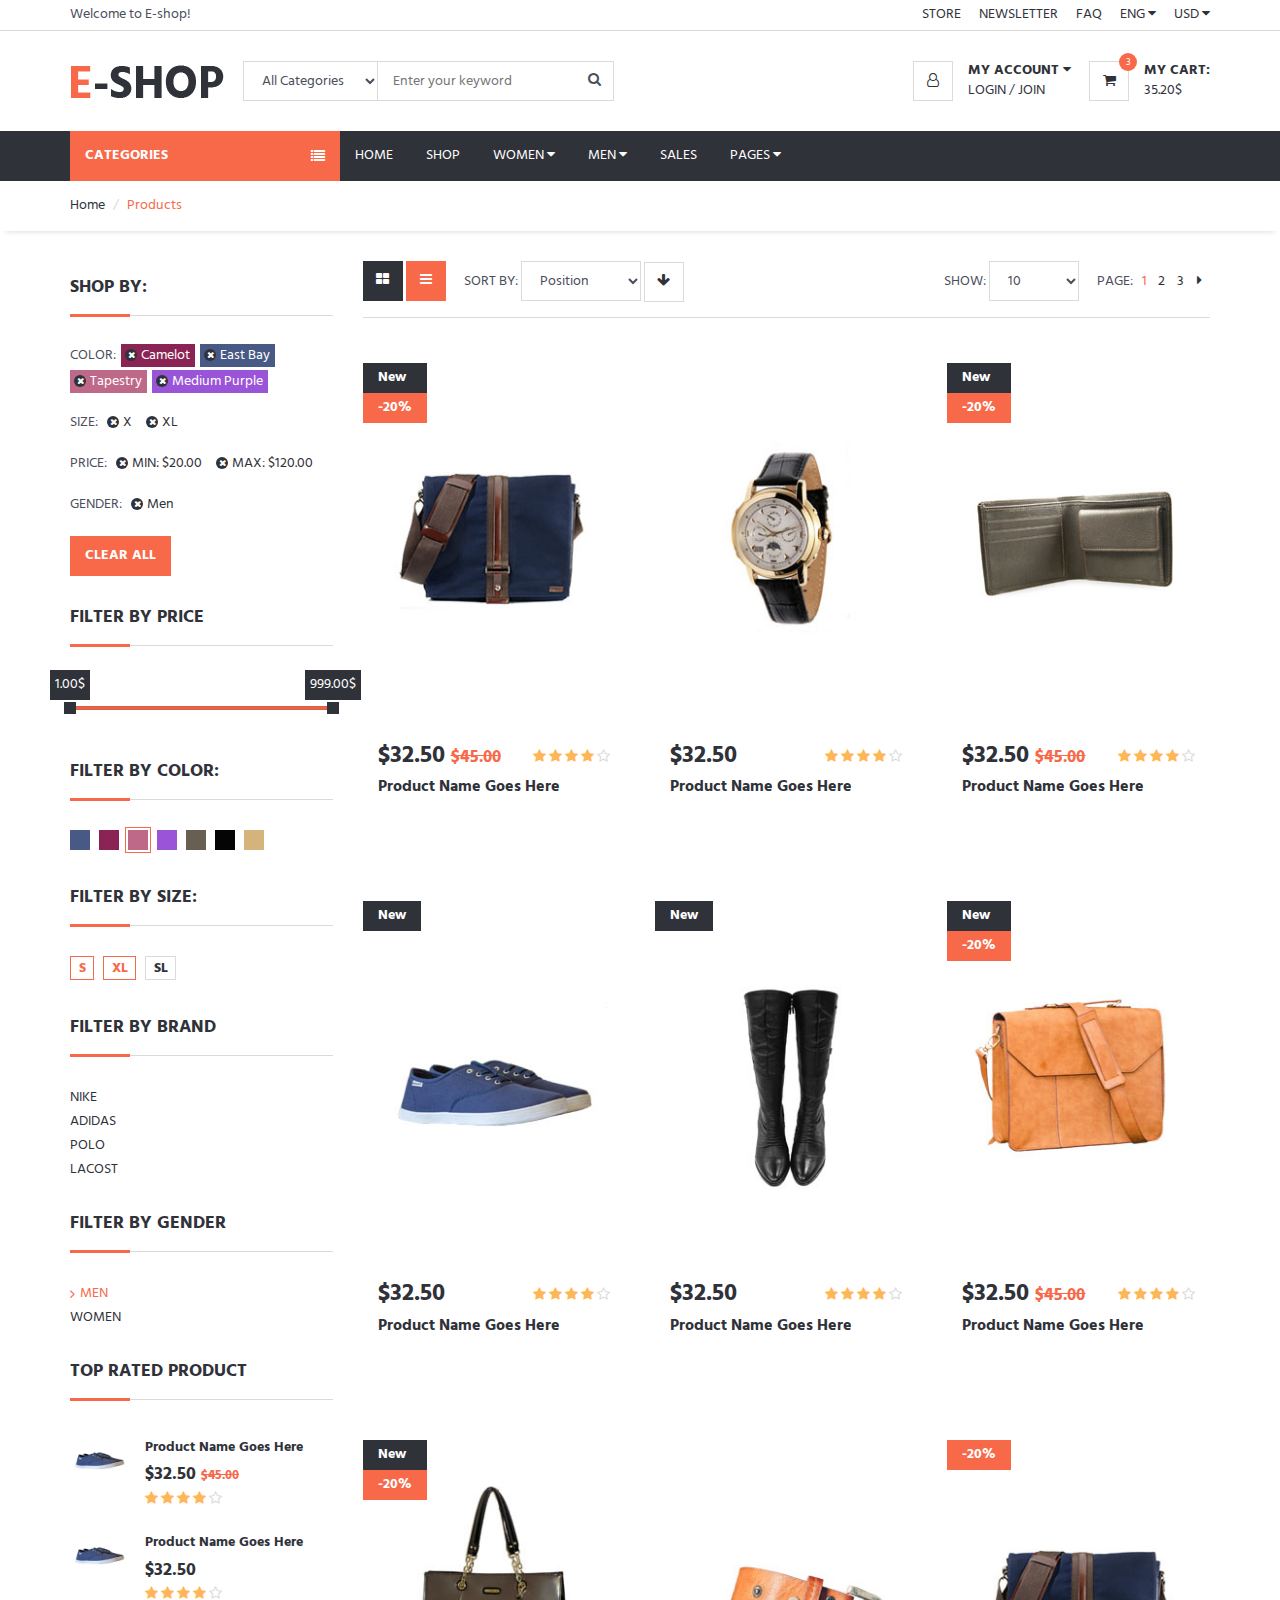
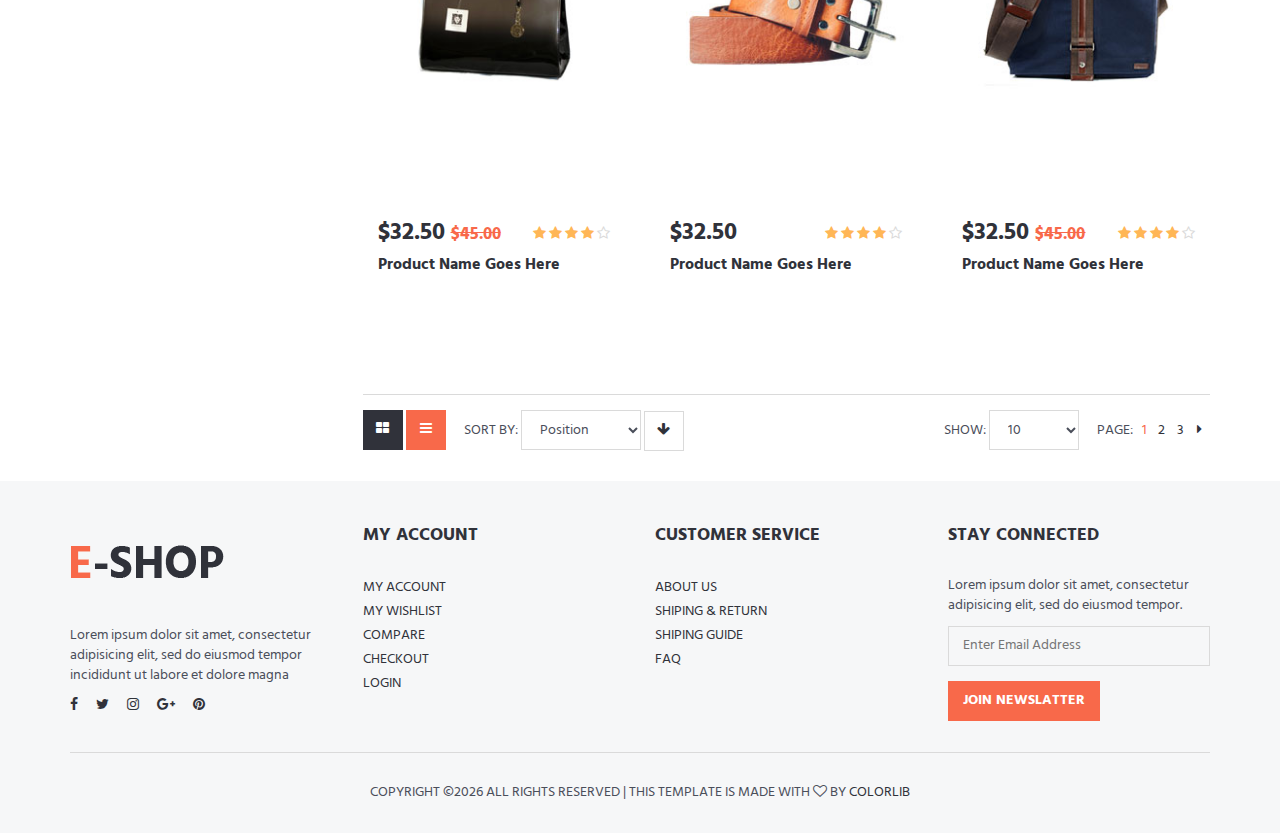
<file: TEMPS/e-shop/products.html>
<!DOCTYPE html>
<html lang="en">

<head>
	<meta charset="utf-8">
	<meta http-equiv="X-UA-Compatible" content="IE=edge">
	<meta name="viewport" content="width=device-width, initial-scale=1">
	<!-- The above 3 meta tags *must* come first in the head; any other head content must come *after* these tags -->

	<title>E-SHOP HTML Template</title>

	<!-- Google font -->
	<link href="https://fonts.googleapis.com/css?family=Hind:400,700" rel="stylesheet">

	<!-- Bootstrap -->
	<link type="text/css" rel="stylesheet" href="css/bootstrap.min.css" />

	<!-- Slick -->
	<link type="text/css" rel="stylesheet" href="css/slick.css" />
	<link type="text/css" rel="stylesheet" href="css/slick-theme.css" />

	<!-- nouislider -->
	<link type="text/css" rel="stylesheet" href="css/nouislider.min.css" />

	<!-- Font Awesome Icon -->
	<link rel="stylesheet" href="css/font-awesome.min.css">

	<!-- Custom stlylesheet -->
	<link type="text/css" rel="stylesheet" href="css/style.css" />

	<!-- HTML5 shim and Respond.js for IE8 support of HTML5 elements and media queries -->
	<!-- WARNING: Respond.js doesn't work if you view the page via file:// -->
	<!--[if lt IE 9]>
		  <script src="https://oss.maxcdn.com/html5shiv/3.7.3/html5shiv.min.js"></script>
		  <script src="https://oss.maxcdn.com/respond/1.4.2/respond.min.js"></script>
		<![endif]-->

</head>

<body>
	<!-- HEADER -->
	<header>
		<!-- top Header -->
		<div id="top-header">
			<div class="container">
				<div class="pull-left">
					<span>Welcome to E-shop!</span>
				</div>
				<div class="pull-right">
					<ul class="header-top-links">
						<li><a href="#">Store</a></li>
						<li><a href="#">Newsletter</a></li>
						<li><a href="#">FAQ</a></li>
						<li class="dropdown default-dropdown">
							<a class="dropdown-toggle" data-toggle="dropdown" aria-expanded="true">ENG <i class="fa fa-caret-down"></i></a>
							<ul class="custom-menu">
								<li><a href="#">English (ENG)</a></li>
								<li><a href="#">Russian (Ru)</a></li>
								<li><a href="#">French (FR)</a></li>
								<li><a href="#">Spanish (Es)</a></li>
							</ul>
						</li>
						<li class="dropdown default-dropdown">
							<a class="dropdown-toggle" data-toggle="dropdown" aria-expanded="true">USD <i class="fa fa-caret-down"></i></a>
							<ul class="custom-menu">
								<li><a href="#">USD ($)</a></li>
								<li><a href="#">EUR (€)</a></li>
							</ul>
						</li>
					</ul>
				</div>
			</div>
		</div>
		<!-- /top Header -->

		<!-- header -->
		<div id="header">
			<div class="container">
				<div class="pull-left">
					<!-- Logo -->
					<div class="header-logo">
						<a class="logo" href="#">
							<img src="./img/logo.png" alt="">
						</a>
					</div>
					<!-- /Logo -->

					<!-- Search -->
					<div class="header-search">
						<form>
							<input class="input search-input" type="text" placeholder="Enter your keyword">
							<select class="input search-categories">
								<option value="0">All Categories</option>
								<option value="1">Category 01</option>
								<option value="1">Category 02</option>
							</select>
							<button class="search-btn"><i class="fa fa-search"></i></button>
						</form>
					</div>
					<!-- /Search -->
				</div>
				<div class="pull-right">
					<ul class="header-btns">
						<!-- Account -->
						<li class="header-account dropdown default-dropdown">
							<div class="dropdown-toggle" role="button" data-toggle="dropdown" aria-expanded="true">
								<div class="header-btns-icon">
									<i class="fa fa-user-o"></i>
								</div>
								<strong class="text-uppercase">My Account <i class="fa fa-caret-down"></i></strong>
							</div>
							<a href="#" class="text-uppercase">Login</a> / <a href="#" class="text-uppercase">Join</a>
							<ul class="custom-menu">
								<li><a href="#"><i class="fa fa-user-o"></i> My Account</a></li>
								<li><a href="#"><i class="fa fa-heart-o"></i> My Wishlist</a></li>
								<li><a href="#"><i class="fa fa-exchange"></i> Compare</a></li>
								<li><a href="#"><i class="fa fa-check"></i> Checkout</a></li>
								<li><a href="#"><i class="fa fa-unlock-alt"></i> Login</a></li>
								<li><a href="#"><i class="fa fa-user-plus"></i> Create An Account</a></li>
							</ul>
						</li>
						<!-- /Account -->

						<!-- Cart -->
						<li class="header-cart dropdown default-dropdown">
							<a class="dropdown-toggle" data-toggle="dropdown" aria-expanded="true">
								<div class="header-btns-icon">
									<i class="fa fa-shopping-cart"></i>
									<span class="qty">3</span>
								</div>
								<strong class="text-uppercase">My Cart:</strong>
								<br>
								<span>35.20$</span>
							</a>
							<div class="custom-menu">
								<div id="shopping-cart">
									<div class="shopping-cart-list">
										<div class="product product-widget">
											<div class="product-thumb">
												<img src="./img/thumb-product01.jpg" alt="">
											</div>
											<div class="product-body">
												<h3 class="product-price">$32.50 <span class="qty">x3</span></h3>
												<h2 class="product-name"><a href="#">Product Name Goes Here</a></h2>
											</div>
											<button class="cancel-btn"><i class="fa fa-trash"></i></button>
										</div>
										<div class="product product-widget">
											<div class="product-thumb">
												<img src="./img/thumb-product01.jpg" alt="">
											</div>
											<div class="product-body">
												<h3 class="product-price">$32.50 <span class="qty">x3</span></h3>
												<h2 class="product-name"><a href="#">Product Name Goes Here</a></h2>
											</div>
											<button class="cancel-btn"><i class="fa fa-trash"></i></button>
										</div>
									</div>
									<div class="shopping-cart-btns">
										<button class="main-btn">View Cart</button>
										<button class="primary-btn">Checkout <i class="fa fa-arrow-circle-right"></i></button>
									</div>
								</div>
							</div>
						</li>
						<!-- /Cart -->

						<!-- Mobile nav toggle-->
						<li class="nav-toggle">
							<button class="nav-toggle-btn main-btn icon-btn"><i class="fa fa-bars"></i></button>
						</li>
						<!-- / Mobile nav toggle -->
					</ul>
				</div>
			</div>
			<!-- header -->
		</div>
		<!-- container -->
	</header>
	<!-- /HEADER -->

	<!-- NAVIGATION -->
	<div id="navigation">
		<!-- container -->
		<div class="container">
			<div id="responsive-nav">
				<!-- category nav -->
				<div class="category-nav show-on-click">
					<span class="category-header">Categories <i class="fa fa-list"></i></span>
					<ul class="category-list">
						<li class="dropdown side-dropdown">
							<a class="dropdown-toggle" data-toggle="dropdown" aria-expanded="true">Women’s Clothing <i class="fa fa-angle-right"></i></a>
							<div class="custom-menu">
								<div class="row">
									<div class="col-md-4">
										<ul class="list-links">
											<li>
												<h3 class="list-links-title">Categories</h3></li>
											<li><a href="#">Women’s Clothing</a></li>
											<li><a href="#">Men’s Clothing</a></li>
											<li><a href="#">Phones & Accessories</a></li>
											<li><a href="#">Jewelry & Watches</a></li>
											<li><a href="#">Bags & Shoes</a></li>
										</ul>
										<hr class="hidden-md hidden-lg">
									</div>
									<div class="col-md-4">
										<ul class="list-links">
											<li>
												<h3 class="list-links-title">Categories</h3></li>
											<li><a href="#">Women’s Clothing</a></li>
											<li><a href="#">Men’s Clothing</a></li>
											<li><a href="#">Phones & Accessories</a></li>
											<li><a href="#">Jewelry & Watches</a></li>
											<li><a href="#">Bags & Shoes</a></li>
										</ul>
										<hr class="hidden-md hidden-lg">
									</div>
									<div class="col-md-4">
										<ul class="list-links">
											<li>
												<h3 class="list-links-title">Categories</h3></li>
											<li><a href="#">Women’s Clothing</a></li>
											<li><a href="#">Men’s Clothing</a></li>
											<li><a href="#">Phones & Accessories</a></li>
											<li><a href="#">Jewelry & Watches</a></li>
											<li><a href="#">Bags & Shoes</a></li>
										</ul>
									</div>
								</div>
								<div class="row hidden-sm hidden-xs">
									<div class="col-md-12">
										<hr>
										<a class="banner banner-1" href="#">
											<img src="./img/banner05.jpg" alt="">
											<div class="banner-caption text-center">
												<h2 class="white-color">NEW COLLECTION</h2>
												<h3 class="white-color font-weak">HOT DEAL</h3>
											</div>
										</a>
									</div>
								</div>
							</div>
						</li>
						<li><a href="#">Men’s Clothing</a></li>
						<li class="dropdown side-dropdown"><a class="dropdown-toggle" data-toggle="dropdown" aria-expanded="true">Phones & Accessories <i class="fa fa-angle-right"></i></a>
							<div class="custom-menu">
								<div class="row">
									<div class="col-md-4">
										<ul class="list-links">
											<li>
												<h3 class="list-links-title">Categories</h3></li>
											<li><a href="#">Women’s Clothing</a></li>
											<li><a href="#">Men’s Clothing</a></li>
											<li><a href="#">Phones & Accessories</a></li>
											<li><a href="#">Jewelry & Watches</a></li>
											<li><a href="#">Bags & Shoes</a></li>
										</ul>
										<hr>
										<ul class="list-links">
											<li>
												<h3 class="list-links-title">Categories</h3></li>
											<li><a href="#">Women’s Clothing</a></li>
											<li><a href="#">Men’s Clothing</a></li>
											<li><a href="#">Phones & Accessories</a></li>
											<li><a href="#">Jewelry & Watches</a></li>
											<li><a href="#">Bags & Shoes</a></li>
										</ul>
										<hr class="hidden-md hidden-lg">
									</div>
									<div class="col-md-4">
										<ul class="list-links">
											<li>
												<h3 class="list-links-title">Categories</h3></li>
											<li><a href="#">Women’s Clothing</a></li>
											<li><a href="#">Men’s Clothing</a></li>
											<li><a href="#">Phones & Accessories</a></li>
											<li><a href="#">Jewelry & Watches</a></li>
											<li><a href="#">Bags & Shoes</a></li>
										</ul>
										<hr>
										<ul class="list-links">
											<li>
												<h3 class="list-links-title">Categories</h3></li>
											<li><a href="#">Women’s Clothing</a></li>
											<li><a href="#">Men’s Clothing</a></li>
											<li><a href="#">Phones & Accessories</a></li>
											<li><a href="#">Jewelry & Watches</a></li>
											<li><a href="#">Bags & Shoes</a></li>
										</ul>
									</div>
									<div class="col-md-4 hidden-sm hidden-xs">
										<a class="banner banner-2" href="#">
											<img src="./img/banner04.jpg" alt="">
											<div class="banner-caption">
												<h3 class="white-color">NEW<br>COLLECTION</h3>
											</div>
										</a>
									</div>
								</div>
							</div>
						</li>
						<li><a href="#">Computer & Office</a></li>
						<li><a href="#">Consumer Electronics</a></li>
						<li class="dropdown side-dropdown">
							<a class="dropdown-toggle" data-toggle="dropdown" aria-expanded="true">Jewelry & Watches <i class="fa fa-angle-right"></i></a>
							<div class="custom-menu">
								<div class="row">
									<div class="col-md-4">
										<ul class="list-links">
											<li>
												<h3 class="list-links-title">Categories</h3></li>
											<li><a href="#">Women’s Clothing</a></li>
											<li><a href="#">Men’s Clothing</a></li>
											<li><a href="#">Phones & Accessories</a></li>
											<li><a href="#">Jewelry & Watches</a></li>
											<li><a href="#">Bags & Shoes</a></li>
										</ul>
										<hr>
										<ul class="list-links">
											<li>
												<h3 class="list-links-title">Categories</h3></li>
											<li><a href="#">Women’s Clothing</a></li>
											<li><a href="#">Men’s Clothing</a></li>
											<li><a href="#">Phones & Accessories</a></li>
											<li><a href="#">Jewelry & Watches</a></li>
											<li><a href="#">Bags & Shoes</a></li>
										</ul>
										<hr class="hidden-md hidden-lg">
									</div>
									<div class="col-md-4">
										<ul class="list-links">
											<li>
												<h3 class="list-links-title">Categories</h3></li>
											<li><a href="#">Women’s Clothing</a></li>
											<li><a href="#">Men’s Clothing</a></li>
											<li><a href="#">Phones & Accessories</a></li>
											<li><a href="#">Jewelry & Watches</a></li>
											<li><a href="#">Bags & Shoes</a></li>
										</ul>
										<hr>
										<ul class="list-links">
											<li>
												<h3 class="list-links-title">Categories</h3></li>
											<li><a href="#">Women’s Clothing</a></li>
											<li><a href="#">Men’s Clothing</a></li>
											<li><a href="#">Phones & Accessories</a></li>
											<li><a href="#">Jewelry & Watches</a></li>
											<li><a href="#">Bags & Shoes</a></li>
										</ul>
										<hr class="hidden-md hidden-lg">
									</div>
									<div class="col-md-4">
										<ul class="list-links">
											<li>
												<h3 class="list-links-title">Categories</h3></li>
											<li><a href="#">Women’s Clothing</a></li>
											<li><a href="#">Men’s Clothing</a></li>
											<li><a href="#">Phones & Accessories</a></li>
											<li><a href="#">Jewelry & Watches</a></li>
											<li><a href="#">Bags & Shoes</a></li>
										</ul>
										<hr>
										<ul class="list-links">
											<li>
												<h3 class="list-links-title">Categories</h3></li>
											<li><a href="#">Women’s Clothing</a></li>
											<li><a href="#">Men’s Clothing</a></li>
											<li><a href="#">Phones & Accessories</a></li>
											<li><a href="#">Jewelry & Watches</a></li>
											<li><a href="#">Bags & Shoes</a></li>
										</ul>
									</div>
								</div>
							</div>
						</li>
						<li><a href="#">Bags & Shoes</a></li>
						<li><a href="#">View All</a></li>
					</ul>
				</div>
				<!-- /category nav -->

				<!-- menu nav -->
				<div class="menu-nav">
					<span class="menu-header">Menu <i class="fa fa-bars"></i></span>
					<ul class="menu-list">
						<li><a href="#">Home</a></li>
						<li><a href="#">Shop</a></li>
						<li class="dropdown mega-dropdown"><a class="dropdown-toggle" data-toggle="dropdown" aria-expanded="true">Women <i class="fa fa-caret-down"></i></a>
							<div class="custom-menu">
								<div class="row">
									<div class="col-md-4">
										<ul class="list-links">
											<li>
												<h3 class="list-links-title">Categories</h3></li>
											<li><a href="#">Women’s Clothing</a></li>
											<li><a href="#">Men’s Clothing</a></li>
											<li><a href="#">Phones & Accessories</a></li>
											<li><a href="#">Jewelry & Watches</a></li>
											<li><a href="#">Bags & Shoes</a></li>
										</ul>
										<hr class="hidden-md hidden-lg">
									</div>
									<div class="col-md-4">
										<ul class="list-links">
											<li>
												<h3 class="list-links-title">Categories</h3></li>
											<li><a href="#">Women’s Clothing</a></li>
											<li><a href="#">Men’s Clothing</a></li>
											<li><a href="#">Phones & Accessories</a></li>
											<li><a href="#">Jewelry & Watches</a></li>
											<li><a href="#">Bags & Shoes</a></li>
										</ul>
										<hr class="hidden-md hidden-lg">
									</div>
									<div class="col-md-4">
										<ul class="list-links">
											<li>
												<h3 class="list-links-title">Categories</h3></li>
											<li><a href="#">Women’s Clothing</a></li>
											<li><a href="#">Men’s Clothing</a></li>
											<li><a href="#">Phones & Accessories</a></li>
											<li><a href="#">Jewelry & Watches</a></li>
											<li><a href="#">Bags & Shoes</a></li>
										</ul>
									</div>
								</div>
								<div class="row hidden-sm hidden-xs">
									<div class="col-md-12">
										<hr>
										<a class="banner banner-1" href="#">
											<img src="./img/banner05.jpg" alt="">
											<div class="banner-caption text-center">
												<h2 class="white-color">NEW COLLECTION</h2>
												<h3 class="white-color font-weak">HOT DEAL</h3>
											</div>
										</a>
									</div>
								</div>
							</div>
						</li>
						<li class="dropdown mega-dropdown full-width"><a class="dropdown-toggle" data-toggle="dropdown" aria-expanded="true">Men <i class="fa fa-caret-down"></i></a>
							<div class="custom-menu">
								<div class="row">
									<div class="col-md-3">
										<div class="hidden-sm hidden-xs">
											<a class="banner banner-1" href="#">
												<img src="./img/banner06.jpg" alt="">
												<div class="banner-caption text-center">
													<h3 class="white-color text-uppercase">Women’s</h3>
												</div>
											</a>
											<hr>
										</div>
										<ul class="list-links">
											<li>
												<h3 class="list-links-title">Categories</h3></li>
											<li><a href="#">Women’s Clothing</a></li>
											<li><a href="#">Men’s Clothing</a></li>
											<li><a href="#">Phones & Accessories</a></li>
											<li><a href="#">Jewelry & Watches</a></li>
											<li><a href="#">Bags & Shoes</a></li>
										</ul>
									</div>
									<div class="col-md-3">
										<div class="hidden-sm hidden-xs">
											<a class="banner banner-1" href="#">
												<img src="./img/banner07.jpg" alt="">
												<div class="banner-caption text-center">
													<h3 class="white-color text-uppercase">Men’s</h3>
												</div>
											</a>
										</div>
										<hr>
										<ul class="list-links">
											<li>
												<h3 class="list-links-title">Categories</h3></li>
											<li><a href="#">Women’s Clothing</a></li>
											<li><a href="#">Men’s Clothing</a></li>
											<li><a href="#">Phones & Accessories</a></li>
											<li><a href="#">Jewelry & Watches</a></li>
											<li><a href="#">Bags & Shoes</a></li>
										</ul>
									</div>
									<div class="col-md-3">
										<div class="hidden-sm hidden-xs">
											<a class="banner banner-1" href="#">
												<img src="./img/banner08.jpg" alt="">
												<div class="banner-caption text-center">
													<h3 class="white-color text-uppercase">Accessories</h3>
												</div>
											</a>
										</div>
										<hr>
										<ul class="list-links">
											<li>
												<h3 class="list-links-title">Categories</h3></li>
											<li><a href="#">Women’s Clothing</a></li>
											<li><a href="#">Men’s Clothing</a></li>
											<li><a href="#">Phones & Accessories</a></li>
											<li><a href="#">Jewelry & Watches</a></li>
											<li><a href="#">Bags & Shoes</a></li>
										</ul>
									</div>
									<div class="col-md-3">
										<div class="hidden-sm hidden-xs">
											<a class="banner banner-1" href="#">
												<img src="./img/banner09.jpg" alt="">
												<div class="banner-caption text-center">
													<h3 class="white-color text-uppercase">Bags</h3>
												</div>
											</a>
										</div>
										<hr>
										<ul class="list-links">
											<li>
												<h3 class="list-links-title">Categories</h3></li>
											<li><a href="#">Women’s Clothing</a></li>
											<li><a href="#">Men’s Clothing</a></li>
											<li><a href="#">Phones & Accessories</a></li>
											<li><a href="#">Jewelry & Watches</a></li>
											<li><a href="#">Bags & Shoes</a></li>
										</ul>
									</div>
								</div>
							</div>
						</li>
						<li><a href="#">Sales</a></li>
						<li class="dropdown default-dropdown"><a class="dropdown-toggle" data-toggle="dropdown" aria-expanded="true">Pages <i class="fa fa-caret-down"></i></a>
							<ul class="custom-menu">
								<li><a href="index.html">Home</a></li>
								<li><a href="products.html">Products</a></li>
								<li><a href="product-page.html">Product Details</a></li>
								<li><a href="checkout.html">Checkout</a></li>
							</ul>
						</li>
					</ul>
				</div>
				<!-- menu nav -->
			</div>
		</div>
		<!-- /container -->
	</div>
	<!-- /NAVIGATION -->

	<!-- BREADCRUMB -->
	<div id="breadcrumb">
		<div class="container">
			<ul class="breadcrumb">
				<li><a href="#">Home</a></li>
				<li class="active">Products</li>
			</ul>
		</div>
	</div>
	<!-- /BREADCRUMB -->

	<!-- section -->
	<div class="section">
		<!-- container -->
		<div class="container">
			<!-- row -->
			<div class="row">
				<!-- ASIDE -->
				<div id="aside" class="col-md-3">
					<!-- aside widget -->
					<div class="aside">
						<h3 class="aside-title">Shop by:</h3>
						<ul class="filter-list">
							<li><span class="text-uppercase">color:</span></li>
							<li><a href="#" style="color:#FFF; background-color:#8A2454;">Camelot</a></li>
							<li><a href="#" style="color:#FFF; background-color:#475984;">East Bay</a></li>
							<li><a href="#" style="color:#FFF; background-color:#BF6989;">Tapestry</a></li>
							<li><a href="#" style="color:#FFF; background-color:#9A54D8;">Medium Purple</a></li>
						</ul>

						<ul class="filter-list">
							<li><span class="text-uppercase">Size:</span></li>
							<li><a href="#">X</a></li>
							<li><a href="#">XL</a></li>
						</ul>

						<ul class="filter-list">
							<li><span class="text-uppercase">Price:</span></li>
							<li><a href="#">MIN: $20.00</a></li>
							<li><a href="#">MAX: $120.00</a></li>
						</ul>

						<ul class="filter-list">
							<li><span class="text-uppercase">Gender:</span></li>
							<li><a href="#">Men</a></li>
						</ul>

						<button class="primary-btn">Clear All</button>
					</div>
					<!-- /aside widget -->

					<!-- aside widget -->
					<div class="aside">
						<h3 class="aside-title">Filter by Price</h3>
						<div id="price-slider"></div>
					</div>
					<!-- aside widget -->

					<!-- aside widget -->
					<div class="aside">
						<h3 class="aside-title">Filter By Color:</h3>
						<ul class="color-option">
							<li><a href="#" style="background-color:#475984;"></a></li>
							<li><a href="#" style="background-color:#8A2454;"></a></li>
							<li class="active"><a href="#" style="background-color:#BF6989;"></a></li>
							<li><a href="#" style="background-color:#9A54D8;"></a></li>
							<li><a href="#" style="background-color:#675F52;"></a></li>
							<li><a href="#" style="background-color:#050505;"></a></li>
							<li><a href="#" style="background-color:#D5B47B;"></a></li>
						</ul>
					</div>
					<!-- /aside widget -->

					<!-- aside widget -->
					<div class="aside">
						<h3 class="aside-title">Filter By Size:</h3>
						<ul class="size-option">
							<li class="active"><a href="#">S</a></li>
							<li class="active"><a href="#">XL</a></li>
							<li><a href="#">SL</a></li>
						</ul>
					</div>
					<!-- /aside widget -->

					<!-- aside widget -->
					<div class="aside">
						<h3 class="aside-title">Filter by Brand</h3>
						<ul class="list-links">
							<li><a href="#">Nike</a></li>
							<li><a href="#">Adidas</a></li>
							<li><a href="#">Polo</a></li>
							<li><a href="#">Lacost</a></li>
						</ul>
					</div>
					<!-- /aside widget -->

					<!-- aside widget -->
					<div class="aside">
						<h3 class="aside-title">Filter by Gender</h3>
						<ul class="list-links">
							<li class="active"><a href="#">Men</a></li>
							<li><a href="#">Women</a></li>
						</ul>
					</div>
					<!-- /aside widget -->

					<!-- aside widget -->
					<div class="aside">
						<h3 class="aside-title">Top Rated Product</h3>
						<!-- widget product -->
						<div class="product product-widget">
							<div class="product-thumb">
								<img src="./img/thumb-product01.jpg" alt="">
							</div>
							<div class="product-body">
								<h2 class="product-name"><a href="#">Product Name Goes Here</a></h2>
								<h3 class="product-price">$32.50 <del class="product-old-price">$45.00</del></h3>
								<div class="product-rating">
									<i class="fa fa-star"></i>
									<i class="fa fa-star"></i>
									<i class="fa fa-star"></i>
									<i class="fa fa-star"></i>
									<i class="fa fa-star-o empty"></i>
								</div>
							</div>
						</div>
						<!-- /widget product -->

						<!-- widget product -->
						<div class="product product-widget">
							<div class="product-thumb">
								<img src="./img/thumb-product01.jpg" alt="">
							</div>
							<div class="product-body">
								<h2 class="product-name"><a href="#">Product Name Goes Here</a></h2>
								<h3 class="product-price">$32.50</h3>
								<div class="product-rating">
									<i class="fa fa-star"></i>
									<i class="fa fa-star"></i>
									<i class="fa fa-star"></i>
									<i class="fa fa-star"></i>
									<i class="fa fa-star-o empty"></i>
								</div>
							</div>
						</div>
						<!-- /widget product -->
					</div>
					<!-- /aside widget -->
				</div>
				<!-- /ASIDE -->

				<!-- MAIN -->
				<div id="main" class="col-md-9">
					<!-- store top filter -->
					<div class="store-filter clearfix">
						<div class="pull-left">
							<div class="row-filter">
								<a href="#"><i class="fa fa-th-large"></i></a>
								<a href="#" class="active"><i class="fa fa-bars"></i></a>
							</div>
							<div class="sort-filter">
								<span class="text-uppercase">Sort By:</span>
								<select class="input">
										<option value="0">Position</option>
										<option value="0">Price</option>
										<option value="0">Rating</option>
									</select>
								<a href="#" class="main-btn icon-btn"><i class="fa fa-arrow-down"></i></a>
							</div>
						</div>
						<div class="pull-right">
							<div class="page-filter">
								<span class="text-uppercase">Show:</span>
								<select class="input">
										<option value="0">10</option>
										<option value="1">20</option>
										<option value="2">30</option>
									</select>
							</div>
							<ul class="store-pages">
								<li><span class="text-uppercase">Page:</span></li>
								<li class="active">1</li>
								<li><a href="#">2</a></li>
								<li><a href="#">3</a></li>
								<li><a href="#"><i class="fa fa-caret-right"></i></a></li>
							</ul>
						</div>
					</div>
					<!-- /store top filter -->

					<!-- STORE -->
					<div id="store">
						<!-- row -->
						<div class="row">
							<!-- Product Single -->
							<div class="col-md-4 col-sm-6 col-xs-6">
								<div class="product product-single">
									<div class="product-thumb">
										<div class="product-label">
											<span>New</span>
											<span class="sale">-20%</span>
										</div>
										<button class="main-btn quick-view"><i class="fa fa-search-plus"></i> Quick view</button>
										<img src="./img/product01.jpg" alt="">
									</div>
									<div class="product-body">
										<h3 class="product-price">$32.50 <del class="product-old-price">$45.00</del></h3>
										<div class="product-rating">
											<i class="fa fa-star"></i>
											<i class="fa fa-star"></i>
											<i class="fa fa-star"></i>
											<i class="fa fa-star"></i>
											<i class="fa fa-star-o empty"></i>
										</div>
										<h2 class="product-name"><a href="#">Product Name Goes Here</a></h2>
										<div class="product-btns">
											<button class="main-btn icon-btn"><i class="fa fa-heart"></i></button>
											<button class="main-btn icon-btn"><i class="fa fa-exchange"></i></button>
											<button class="primary-btn add-to-cart"><i class="fa fa-shopping-cart"></i> Add to Cart</button>
										</div>
									</div>
								</div>
							</div>
							<!-- /Product Single -->

							<!-- Product Single -->
							<div class="col-md-4 col-sm-6 col-xs-6">
								<div class="product product-single">
									<div class="product-thumb">
										<button class="main-btn quick-view"><i class="fa fa-search-plus"></i> Quick view</button>
										<img src="./img/product02.jpg" alt="">
									</div>
									<div class="product-body">
										<h3 class="product-price">$32.50</h3>
										<div class="product-rating">
											<i class="fa fa-star"></i>
											<i class="fa fa-star"></i>
											<i class="fa fa-star"></i>
											<i class="fa fa-star"></i>
											<i class="fa fa-star-o empty"></i>
										</div>
										<h2 class="product-name"><a href="#">Product Name Goes Here</a></h2>
										<div class="product-btns">
											<button class="main-btn icon-btn"><i class="fa fa-heart"></i></button>
											<button class="main-btn icon-btn"><i class="fa fa-exchange"></i></button>
											<button class="primary-btn add-to-cart"><i class="fa fa-shopping-cart"></i> Add to Cart</button>
										</div>
									</div>
								</div>
							</div>
							<!-- /Product Single -->

							<div class="clearfix visible-sm visible-xs"></div>

							<!-- Product Single -->
							<div class="col-md-4 col-sm-6 col-xs-6">
								<div class="product product-single">
									<div class="product-thumb">
										<div class="product-label">
											<span>New</span>
											<span class="sale">-20%</span>
										</div>
										<button class="main-btn quick-view"><i class="fa fa-search-plus"></i> Quick view</button>
										<img src="./img/product03.jpg" alt="">
									</div>
									<div class="product-body">
										<h3 class="product-price">$32.50 <del class="product-old-price">$45.00</del></h3>
										<div class="product-rating">
											<i class="fa fa-star"></i>
											<i class="fa fa-star"></i>
											<i class="fa fa-star"></i>
											<i class="fa fa-star"></i>
											<i class="fa fa-star-o empty"></i>
										</div>
										<h2 class="product-name"><a href="#">Product Name Goes Here</a></h2>
										<div class="product-btns">
											<button class="main-btn icon-btn"><i class="fa fa-heart"></i></button>
											<button class="main-btn icon-btn"><i class="fa fa-exchange"></i></button>
											<button class="primary-btn add-to-cart"><i class="fa fa-shopping-cart"></i> Add to Cart</button>
										</div>
									</div>
								</div>
							</div>
							<!-- /Product Single -->

							<div class="clearfix visible-md visible-lg"></div>

							<!-- Product Single -->
							<div class="col-md-4 col-sm-6 col-xs-6">
								<div class="product product-single">
									<div class="product-thumb">
										<div class="product-label">
											<span>New</span>
										</div>
										<button class="main-btn quick-view"><i class="fa fa-search-plus"></i> Quick view</button>
										<img src="./img/product04.jpg" alt="">
									</div>
									<div class="product-body">
										<h3 class="product-price">$32.50</h3>
										<div class="product-rating">
											<i class="fa fa-star"></i>
											<i class="fa fa-star"></i>
											<i class="fa fa-star"></i>
											<i class="fa fa-star"></i>
											<i class="fa fa-star-o empty"></i>
										</div>
										<h2 class="product-name"><a href="#">Product Name Goes Here</a></h2>
										<div class="product-btns">
											<button class="main-btn icon-btn"><i class="fa fa-heart"></i></button>
											<button class="main-btn icon-btn"><i class="fa fa-exchange"></i></button>
											<button class="primary-btn add-to-cart"><i class="fa fa-shopping-cart"></i> Add to Cart</button>
										</div>
									</div>
								</div>
							</div>
							<!-- /Product Single -->

							<div class="clearfix visible-sm visible-xs"></div>

							<!-- Product Single -->
							<div class="col-md-4 col-sm-6 col-xs-6">
								<div class="product product-single">
									<div class="product-thumb">
										<div class="product-label">
											<span>New</span>
										</div>
										<button class="main-btn quick-view"><i class="fa fa-search-plus"></i> Quick view</button>
										<img src="./img/product05.jpg" alt="">
									</div>
									<div class="product-body">
										<h3 class="product-price">$32.50</h3>
										<div class="product-rating">
											<i class="fa fa-star"></i>
											<i class="fa fa-star"></i>
											<i class="fa fa-star"></i>
											<i class="fa fa-star"></i>
											<i class="fa fa-star-o empty"></i>
										</div>
										<h2 class="product-name"><a href="#">Product Name Goes Here</a></h2>
										<div class="product-btns">
											<button class="main-btn icon-btn"><i class="fa fa-heart"></i></button>
											<button class="main-btn icon-btn"><i class="fa fa-exchange"></i></button>
											<button class="primary-btn add-to-cart"><i class="fa fa-shopping-cart"></i> Add to Cart</button>
										</div>
									</div>
								</div>
							</div>
							<!-- /Product Single -->

							<!-- Product Single -->
							<div class="col-md-4 col-sm-6 col-xs-6">
								<div class="product product-single">
									<div class="product-thumb">
										<div class="product-label">
											<span>New</span>
											<span class="sale">-20%</span>
										</div>
										<button class="main-btn quick-view"><i class="fa fa-search-plus"></i> Quick view</button>
										<img src="./img/product06.jpg" alt="">
									</div>
									<div class="product-body">
										<h3 class="product-price">$32.50 <del class="product-old-price">$45.00</del></h3>
										<div class="product-rating">
											<i class="fa fa-star"></i>
											<i class="fa fa-star"></i>
											<i class="fa fa-star"></i>
											<i class="fa fa-star"></i>
											<i class="fa fa-star-o empty"></i>
										</div>
										<h2 class="product-name"><a href="#">Product Name Goes Here</a></h2>
										<div class="product-btns">
											<button class="main-btn icon-btn"><i class="fa fa-heart"></i></button>
											<button class="main-btn icon-btn"><i class="fa fa-exchange"></i></button>
											<button class="primary-btn add-to-cart"><i class="fa fa-shopping-cart"></i> Add to Cart</button>
										</div>
									</div>
								</div>
							</div>
							<!-- /Product Single -->

							<div class="clearfix visible-md visible-lg visible-sm visible-xs"></div>

							<!-- Product Single -->
							<div class="col-md-4 col-sm-6 col-xs-6">
								<div class="product product-single">
									<div class="product-thumb">
										<div class="product-label">
											<span>New</span>
											<span class="sale">-20%</span>
										</div>
										<button class="main-btn quick-view"><i class="fa fa-search-plus"></i> Quick view</button>
										<img src="./img/product07.jpg" alt="">
									</div>
									<div class="product-body">
										<h3 class="product-price">$32.50 <del class="product-old-price">$45.00</del></h3>
										<div class="product-rating">
											<i class="fa fa-star"></i>
											<i class="fa fa-star"></i>
											<i class="fa fa-star"></i>
											<i class="fa fa-star"></i>
											<i class="fa fa-star-o empty"></i>
										</div>
										<h2 class="product-name"><a href="#">Product Name Goes Here</a></h2>
										<div class="product-btns">
											<button class="main-btn icon-btn"><i class="fa fa-heart"></i></button>
											<button class="main-btn icon-btn"><i class="fa fa-exchange"></i></button>
											<button class="primary-btn add-to-cart"><i class="fa fa-shopping-cart"></i> Add to Cart</button>
										</div>
									</div>
								</div>
							</div>
							<!-- /Product Single -->

							<!-- Product Single -->
							<div class="col-md-4 col-sm-6 col-xs-6">
								<div class="product product-single">
									<div class="product-thumb">
										<button class="main-btn quick-view"><i class="fa fa-search-plus"></i> Quick view</button>
										<img src="./img/product08.jpg" alt="">
									</div>
									<div class="product-body">
										<h3 class="product-price">$32.50</h3>
										<div class="product-rating">
											<i class="fa fa-star"></i>
											<i class="fa fa-star"></i>
											<i class="fa fa-star"></i>
											<i class="fa fa-star"></i>
											<i class="fa fa-star-o empty"></i>
										</div>
										<h2 class="product-name"><a href="#">Product Name Goes Here</a></h2>
										<div class="product-btns">
											<button class="main-btn icon-btn"><i class="fa fa-heart"></i></button>
											<button class="main-btn icon-btn"><i class="fa fa-exchange"></i></button>
											<button class="primary-btn add-to-cart"><i class="fa fa-shopping-cart"></i> Add to Cart</button>
										</div>
									</div>
								</div>
							</div>
							<!-- /Product Single -->

							<div class="clearfix visible-sm visible-xs"></div>

							<!-- Product Single -->
							<div class="col-md-4 col-sm-6 col-xs-6">
								<div class="product product-single">
									<div class="product-thumb">
										<div class="product-label">
											<span class="sale">-20%</span>
										</div>
										<button class="main-btn quick-view"><i class="fa fa-search-plus"></i> Quick view</button>
										<img src="./img/product01.jpg" alt="">
									</div>
									<div class="product-body">
										<h3 class="product-price">$32.50 <del class="product-old-price">$45.00</del></h3>
										<div class="product-rating">
											<i class="fa fa-star"></i>
											<i class="fa fa-star"></i>
											<i class="fa fa-star"></i>
											<i class="fa fa-star"></i>
											<i class="fa fa-star-o empty"></i>
										</div>
										<h2 class="product-name"><a href="#">Product Name Goes Here</a></h2>
										<div class="product-btns">
											<button class="main-btn icon-btn"><i class="fa fa-heart"></i></button>
											<button class="main-btn icon-btn"><i class="fa fa-exchange"></i></button>
											<button class="primary-btn add-to-cart"><i class="fa fa-shopping-cart"></i> Add to Cart</button>
										</div>
									</div>
								</div>
							</div>
							<!-- /Product Single -->
						</div>
						<!-- /row -->
					</div>
					<!-- /STORE -->

					<!-- store bottom filter -->
					<div class="store-filter clearfix">
						<div class="pull-left">
							<div class="row-filter">
								<a href="#"><i class="fa fa-th-large"></i></a>
								<a href="#" class="active"><i class="fa fa-bars"></i></a>
							</div>
							<div class="sort-filter">
								<span class="text-uppercase">Sort By:</span>
								<select class="input">
										<option value="0">Position</option>
										<option value="0">Price</option>
										<option value="0">Rating</option>
									</select>
								<a href="#" class="main-btn icon-btn"><i class="fa fa-arrow-down"></i></a>
							</div>
						</div>
						<div class="pull-right">
							<div class="page-filter">
								<span class="text-uppercase">Show:</span>
								<select class="input">
										<option value="0">10</option>
										<option value="1">20</option>
										<option value="2">30</option>
									</select>
							</div>
							<ul class="store-pages">
								<li><span class="text-uppercase">Page:</span></li>
								<li class="active">1</li>
								<li><a href="#">2</a></li>
								<li><a href="#">3</a></li>
								<li><a href="#"><i class="fa fa-caret-right"></i></a></li>
							</ul>
						</div>
					</div>
					<!-- /store bottom filter -->
				</div>
				<!-- /MAIN -->
			</div>
			<!-- /row -->
		</div>
		<!-- /container -->
	</div>
	<!-- /section -->

	<!-- FOOTER -->
	<footer id="footer" class="section section-grey">
		<!-- container -->
		<div class="container">
			<!-- row -->
			<div class="row">
				<!-- footer widget -->
				<div class="col-md-3 col-sm-6 col-xs-6">
					<div class="footer">
						<!-- footer logo -->
						<div class="footer-logo">
							<a class="logo" href="#">
		            <img src="./img/logo.png" alt="">
		          </a>
						</div>
						<!-- /footer logo -->

						<p>Lorem ipsum dolor sit amet, consectetur adipisicing elit, sed do eiusmod tempor incididunt ut labore et dolore magna</p>

						<!-- footer social -->
						<ul class="footer-social">
							<li><a href="#"><i class="fa fa-facebook"></i></a></li>
							<li><a href="#"><i class="fa fa-twitter"></i></a></li>
							<li><a href="#"><i class="fa fa-instagram"></i></a></li>
							<li><a href="#"><i class="fa fa-google-plus"></i></a></li>
							<li><a href="#"><i class="fa fa-pinterest"></i></a></li>
						</ul>
						<!-- /footer social -->
					</div>
				</div>
				<!-- /footer widget -->

				<!-- footer widget -->
				<div class="col-md-3 col-sm-6 col-xs-6">
					<div class="footer">
						<h3 class="footer-header">My Account</h3>
						<ul class="list-links">
							<li><a href="#">My Account</a></li>
							<li><a href="#">My Wishlist</a></li>
							<li><a href="#">Compare</a></li>
							<li><a href="#">Checkout</a></li>
							<li><a href="#">Login</a></li>
						</ul>
					</div>
				</div>
				<!-- /footer widget -->

				<div class="clearfix visible-sm visible-xs"></div>

				<!-- footer widget -->
				<div class="col-md-3 col-sm-6 col-xs-6">
					<div class="footer">
						<h3 class="footer-header">Customer Service</h3>
						<ul class="list-links">
							<li><a href="#">About Us</a></li>
							<li><a href="#">Shiping & Return</a></li>
							<li><a href="#">Shiping Guide</a></li>
							<li><a href="#">FAQ</a></li>
						</ul>
					</div>
				</div>
				<!-- /footer widget -->

				<!-- footer subscribe -->
				<div class="col-md-3 col-sm-6 col-xs-6">
					<div class="footer">
						<h3 class="footer-header">Stay Connected</h3>
						<p>Lorem ipsum dolor sit amet, consectetur adipisicing elit, sed do eiusmod tempor.</p>
						<form>
							<div class="form-group">
								<input class="input" placeholder="Enter Email Address">
							</div>
							<button class="primary-btn">Join Newslatter</button>
						</form>
					</div>
				</div>
				<!-- /footer subscribe -->
			</div>
			<!-- /row -->
			<hr>
			<!-- row -->
			<div class="row">
				<div class="col-md-8 col-md-offset-2 text-center">
					<!-- footer copyright -->
					<div class="footer-copyright">
						<!-- Link back to Colorlib can't be removed. Template is licensed under CC BY 3.0. -->
						Copyright &copy;<script>document.write(new Date().getFullYear());</script> All rights reserved | This template is made with <i class="fa fa-heart-o" aria-hidden="true"></i> by <a href="https://colorlib.com" target="_blank">Colorlib</a>
						<!-- Link back to Colorlib can't be removed. Template is licensed under CC BY 3.0. -->
					</div>
					<!-- /footer copyright -->
				</div>
			</div>
			<!-- /row -->
		</div>
		<!-- /container -->
	</footer>
	<!-- /FOOTER -->

	<!-- jQuery Plugins -->
	<script src="js/jquery.min.js"></script>
	<script src="js/bootstrap.min.js"></script>
	<script src="js/slick.min.js"></script>
	<script src="js/nouislider.min.js"></script>
	<script src="js/jquery.zoom.min.js"></script>
	<script src="js/main.js"></script>

</body>

</html>
</file>
<file: TEMPS/e-shop/css/style.css>
/*
Template Name: E-SHOP HTML E-Commerce Template
Author: yaminncco

Colors:
	Body 		  : #4A4E5A
	Headers 	: #30323A
	Primary 	: #F8694A
	Dark 		  :	#30323A
	Grey 		  : #DADADA #F6F7F8

Fonts: Hind

Table OF Contents
------------------------------------
1 > GENERAL
------ typography
------ Buttons
------ Inputs
------ Lists
------ Sections
------ Breadcrumb
2 > HEADER
------ Top header
------ Logo
------ Search header
------ Account header
------ Cart header
3 > NAVIGATION
------ Category nav
------ Menu nav
------ Dropdowns
------ Mobile Nav
4 > BANNERS
5 > HOME SLIDER
6 > PRODUCT
------ Single product
------ Widget product
------ Product slick
7 > PRODUCTS PAGE
------ Aside
------ Store
8 > PRODUCT DETAILS PAGE
------ Product view
------ Product details
------ Product tab
9 > CHECKOUT PAGE
10 > FOOTER
11 > SLICK
------ Arrows
------ Dots
12 > RESPONSIVE
------------------------------------*/

/*=========================================================
	01 -> GENERAL
===========================================================*/

/*----------------------------*\
	Typography
\*----------------------------*/

body {
  font-family: 'Hind', sans-serif;
  color: #4A4E5A;
  overflow-x: hidden;
}

h1, h2, h3, h4, h5, h6 {
  color: #30323A;
  margin: 0 0 10px;
  font-weight: 700;
}

a {
  color: #30323A;
  -webkit-transition: 0.3s color;
  transition: 0.3s color;
}

a:hover, a:focus {
  color: #F8694A;
  text-decoration: none;
  outline: none;
}

.primary-color {
  color: #F8694A;
}

.white-color {
  color: #FFF;
}

.font-weak {
  font-weight: 400;
}

strong {
  color: #30323A;
}

ul, ol {
  margin: 0;
  padding: 0;
  list-style: none
}

hr {
  margin-top: 15px;
  margin-bottom: 15px;
  border-color: #DADADA;
}

/*----------------------------*\
	Buttons
\*----------------------------*/

.main-btn, .primary-btn {
  display: inline-block;
  padding: 10px 15px;
  text-transform: uppercase;
  font-weight: 700;
  border: none;
  -webkit-transition: 0.3s all;
  transition: 0.3s all;
}

.icon-btn.main-btn, .icon-btn.primary-btn {
  width: 40px;
  height: 40px;
  line-height: 40px;
  text-align: center;
  padding: 0px;
  border: none;
}

.main-btn {
  color: #30323A;
  background-color: #FFF;
  -webkit-box-shadow: 0px 0px 0px 1px #DADADA inset, 0px 0px 0px 6px transparent;
  box-shadow: 0px 0px 0px 1px #DADADA inset, 0px 0px 0px 6px transparent;
}

.main-btn:hover, .main-btn:focus {
  color: #F8694A;
  -webkit-box-shadow: 0px 0px 0px 1px #F8694A inset, 0px 0px 0px 0px #F8694A;
  box-shadow: 0px 0px 0px 1px #F8694A inset, 0px 0px 0px 0px #F8694A;
}

.primary-btn {
  color: #FFF;
  background-color: #F8694A;
}

.primary-btn:hover, .primary-btn:focus {
  color: #FFF;
  background-color: #30323A;
}

/*----------------------------*\
	Inputs
\*----------------------------*/

.input {
  width: 100%;
  height: 40px;
  padding: 0px 15px;
  border: none;
  background-color: transparent;
  -webkit-box-shadow: 0px 0px 0px 1px #DADADA inset, 0px 0px 0px 5px transparent;
  box-shadow: 0px 0px 0px 1px #DADADA inset, 0px 0px 0px 5px transparent;
  -webkit-transition: 0.3s all;
  transition: 0.3s all;
}

.input:focus {
  -webkit-box-shadow: 0px 0px 0px 1px #F8694A inset, 0px 0px 0px 0px #F8694A;
  box-shadow: 0px 0px 0px 1px #F8694A inset, 0px 0px 0px 0px #F8694A;
}

textarea.input {
  padding: 15px;
}

.input-checkbox .caption {
  max-height: 0;
  overflow: hidden;
  -webkit-transition: 0.3s max-height;
  transition: 0.3s max-height;
}

.input-checkbox>label {
  color: #30323A;
}

.input-checkbox input[type="checkbox"]:checked+label+.caption, .input-checkbox input[type="radio"]:checked+label+.caption {
  max-height: 800px;
}

/*----------------------------*\
	Lists
\*----------------------------*/

.list-links .list-links-title {
  text-transform: uppercase;
  margin-bottom: 10px;
  font-size: 16px;
}

.list-links li>a {
  position: relative;
  display: inline-block;
  text-transform: uppercase;
  padding: 2px 0px;
  -webkit-transition: 0.3s all;
  transition: 0.3s all;
}

.list-links li>a:before {
  content: "\f105";
  position: absolute;
  left: 0px;
  font-family: FontAwesome;
  -webkit-transform: translateX(-10px);
  -ms-transform: translateX(-10px);
  transform: translateX(-10px);
  opacity: 0;
  visibility: hidden;
  -webkit-transition: 0.3s all;
  transition: 0.3s all;
}

.list-links li>a:hover, .list-links li>a:focus, .list-links li.active>a {
  color: #F8694A;
  -webkit-transform: translateX(10px);
  -ms-transform: translateX(10px);
  transform: translateX(10px);
}

.list-links li>a:hover:before, .list-links li>a:focus:before, .list-links li.active>a:before {
  opacity: 1;
  visibility: visible;
}

/*----------------------------*\
	Sections
\*----------------------------*/

.section {
  padding-top: 30px;
  padding-bottom: 30px;
}

.section-grey {
  background: #F6F7F8;
}

.section-title {
  position: relative;
  margin-bottom: 15px;
  margin-top: 15px;
  border-bottom: 1px solid #DADADA;
}

.section-title .title {
  display: inline-block;
  text-transform: uppercase;
}

.section-title:after {
  content: "";
  position: absolute;
  left: 0;
  bottom: -1.5px;
  height: 3px;
  width: 60px;
  background-color: #F8694A;
}

/*----------------------------*\
	Breadcrumb
\*----------------------------*/

#breadcrumb {
  -webkit-box-shadow: 0px 6px 6px -6px rgba(0, 0, 0, 0.175);
  box-shadow: 0px 6px 6px -6px rgba(0, 0, 0, 0.175);
}

.breadcrumb {
  background-color: transparent;
  border: none;
  border-radius: 0px;
  padding: 15px 0px;
  margin: 0;
}

.breadcrumb>.active {
  color: #F8694A;
}

.breadcrumb>li+li:before {
  color: #DADADA;
}

/*=========================================================
	02 -> HEADER
===========================================================*/

#header {
  padding-top: 15px;
  padding-bottom: 15px;
}

/*----------------------------*\
	Top header
\*----------------------------*/

#top-header {
  padding-top: 5px;
  padding-bottom: 5px;
  border-bottom: 1px solid #DADADA;
}

.header-top-links>li {
  display: inline-block;
}

.header-top-links>li+li {
  margin-left: 15px;
}

.header-top-links>li>a {
  cursor: pointer;
  text-transform: uppercase;
}

/*----------------------------*\
	logo
\*----------------------------*/

.header-logo {
  display: inline-block;
  margin-right: 15px;
}

.header-logo .logo>img {
  width: 100%;
  max-height: 70px;
}

/*----------------------------*\
	Search header
\*----------------------------*/

.header-search {
  display: inline-block;
  padding: 15px 0px;
  max-width: 400px;
}

.header-search>form {
  position: relative;
}

.header-search>form .search-input {
  padding-left: 150px;
  padding-right: 45px;
}

.header-search>form .search-categories {
  position: absolute;
  left: 0px;
  top: 0px;
  width: 135px;
}

.header-search>form .search-btn {
  position: absolute;
  top: 0px;
  right: 0px;
  width: 40px;
  height: 40px;
  background-color: transparent;
  border: none;
}

/*----------------------------*\
	Account header
\*----------------------------*/

.header-btns>li {
  display: inline-block;
  vertical-align: top;
  padding: 15px 0px;
}

.header-btns>li+li {
  margin-left: 15px;
}

.header-btns>li .header-btns-icon {
  position: relative;
  float: left;
  margin-right: 15px;
  width: 40px;
  height: 40px;
  line-height: 40px;
  text-align: center;
  color: #30323A;
  background-color: #FFF;
  border: 1px solid #DADADA;
}

.header-btns .dropdown-toggle {
  display: block;
  cursor: pointer;
}

.header-account.dropdown .custom-menu>li>a>i {
  margin-right: 15px;
  color: #F8694A;
}

/*----------------------------*\
	Cart header
\*----------------------------*/

.header-cart .header-btns-icon .qty {
  position: absolute;
  right: -9px;
  top: -9px;
  width: 18px;
  height: 18px;
  line-height: 18px;
  text-align: center;
  font-size: 10px;
  background: #F8694A;
  color: #FFF;
  border-radius: 50%;
}

.header-cart.dropdown .custom-menu {
  width: 300px;
}

#shopping-cart .shopping-cart-list {
  max-height: 260px;
  margin-bottom: 15px;
  overflow-y: scroll;
}

#shopping-cart .shopping-cart-list .product.product-widget:first-child {
  margin-top: 0px;
}

#shopping-cart .shopping-cart-list .product.product-widget:last-child {
  margin-bottom: 0px;
}

#shopping-cart .shopping-cart-btns>button {
  width: calc(50% - 2px);
}

/*=========================================================
	03 -> NAVIGATION
===========================================================*/

#navigation {
  background-color: #30323A;
}

#navigation .container {
  position: relative;
}

/*----------------------------*\
	Category nav
\*----------------------------*/

.category-nav {
  float: left;
  width: 270px;
}

.category-nav .category-header {
  padding: 15px;
  display: block;
  text-transform: uppercase;
  background: #F8694A;
  color: #FFF;
  font-weight: 700;
}

.category-nav .category-header>i {
  float: right;
  line-height: 20px;
}

.category-nav .category-list {
  position: absolute;
  width: 270px;
  background-color: #FFF;
  border-left: 1px solid #DADADA;
  border-right: 1px solid #DADADA;
  border-bottom: 1px solid #DADADA;
  z-index: 50;
  -webkit-transition: 0.3s all;
  transition: 0.3s all;
}

.category-nav.show-on-click .category-list {
  opacity: 0;
  visibility: hidden;
  -webkit-transform: translate(0px, 15px);
  -ms-transform: translate(0px, 15px);
  transform: translate(0px, 15px);
}

.category-nav.show-on-click .category-list.open {
  opacity: 1;
  visibility: visible;
  -webkit-transform: translate(0px, 0px);
  -ms-transform: translate(0px, 0px);
  transform: translate(0px, 0px);
}

.category-nav .category-list>li+li {
  border-top: 1px solid #DADADA;
}

.category-nav .category-list>li.dropdown>.dropdown-toggle>i {
  float: right;
  line-height: 20px;
}

.category-nav .category-list>li>a {
  display: block;
  padding: 15px;
  text-transform: uppercase;
}

.category-nav .category-list>li>a:hover, .category-nav .category-list>li>a:focus, .category-nav .category-list>li.dropdown.open>a {
  color: #F8694A;
}

/*----------------------------*\
	Menu nav
\*----------------------------*/

.menu-nav .menu-header {
  display: none;
  padding: 15px;
  text-transform: uppercase;
  background: #30323A;
  color: #FFF;
  font-weight: 700;
}

.menu-nav .menu-header>i {
  float: right;
  line-height: 20px;
}

.menu-nav .menu-list>li {
  display: inline-block;
}

.menu-nav .menu-list>li>a {
  display: block;
  padding: 15px;
  color: #FFF;
  text-transform: uppercase;
}

.menu-nav .menu-list>li>a:hover, .menu-nav .menu-list>li>a:focus, .menu-nav .menu-list>li.dropdown.open>a {
  color: #F8694A;
}

/*----------------------------*\
	Dropdowns
\*----------------------------*/

.custom-menu {
  position: absolute;
  padding: 15px;
  background: #FFF;
  -webkit-box-shadow: 0px 6px 12px rgba(0, 0, 0, 0.175);
  box-shadow: 0px 6px 12px rgba(0, 0, 0, 0.175);
  z-index: 100;
  top: 100%;
  min-width: 200px;
  opacity: 0;
  visibility: hidden;
  -webkit-transition: 0.3s all;
  transition: 0.3s all;
}

.dropdown.open>.custom-menu {
  opacity: 1;
  visibility: visible;
}

/*-- Default Dropdown --*/

.dropdown.default-dropdown>.custom-menu {
  border-top: 2px solid #F8694A;
  left: 50%;
  -webkit-transform: translateX(-50%) translateY(15px);
  -ms-transform: translateX(-50%) translateY(15px);
  transform: translateX(-50%) translateY(15px);
}

.dropdown.default-dropdown.open>.custom-menu {
  -webkit-transform: translateX(-50%) translateY(0px);
  -ms-transform: translateX(-50%) translateY(0px);
  transform: translateX(-50%) translateY(0px);
}

.dropdown.default-dropdown>.custom-menu>li>a {
  display: block;
  padding: 10px 0px;
  text-transform: uppercase;
}

/*-- Mega Dropdown --*/

.dropdown.mega-dropdown.full-width {
  position: static !important;
}

.dropdown.mega-dropdown>.custom-menu {
  border-top: 2px solid #F8694A;
  left: 0;
  -webkit-transform: translate(0px, 15px);
  -ms-transform: translate(0px, 15px);
  transform: translate(0px, 15px);
  width: auto;
  min-width: 750px;
  max-width: 100%;
}

.dropdown.mega-dropdown.full-width>.custom-menu {
  width: 100%;
}

.dropdown.mega-dropdown.open>.custom-menu {
  -webkit-transform: translate(0px, 0px);
  -ms-transform: translate(0px, 0px);
  transform: translate(0px, 0px);
}

/*-- Side Dropdown --*/

.dropdown.side-dropdown>.custom-menu {
  border-left: 2px solid #F8694A;
  left: 100%;
  top: 0;
  width: 750px;
  -webkit-transform: translate(15px, 0px);
  -ms-transform: translate(15px, 0px);
  transform: translate(15px, 0px);
}

.dropdown.side-dropdown.open>.custom-menu {
  -webkit-transform: translate(0px, 0px);
  -ms-transform: translate(0px, 0px);
  transform: translate(0px, 0px);
}

/*----------------------------*\
	Mobile nav
\*----------------------------*/

#header .nav-toggle {
  display: none;
}

@media only screen and (max-width: 991px) {
  #header .nav-toggle {
    display: inline-block;
  }
  header .pull-left, header .pull-right {
    float: none !important;
  }
  header .pull-right {
    margin-top: 10px;
  }
  #responsive-nav {
    position: fixed;
    left: 0;
    top: 0;
    bottom: 0;
    max-width: 270px;
    width: 0%;
    overflow: hidden;
    background-color: #FFF;
    -webkit-transform: translateX(-100%);
    -ms-transform: translateX(-100%);
    transform: translateX(-100%);
    -webkit-transition: 0.5s all;
    transition: 0.5s all;
    z-index: 990;
  }
  #responsive-nav.open {
    width: 100%;
    -webkit-transform: translateX(0%);
    -ms-transform: translateX(0%);
    transform: translateX(0%);
  }
  #responsive-nav .dropdown .custom-menu {
    display: none;
    position: static;
    width: 100%;
    -webkit-box-shadow: none;
    box-shadow: none;
    border-top: none;
    border-left: 2px solid #F8694A;
  }
  #responsive-nav .dropdown.open .custom-menu {
    display: block;
    min-width: auto;
    -webkit-transform: translate(0px, 0px);
    -ms-transform: translate(0px, 0px);
    transform: translate(0px, 0px);
  }
  .category-nav .category-list, .menu-nav .menu-list {
    display: none;
    overflow-y: scroll;
    overflow-x: hidden;
    max-height: calc(100vh - 100px);
  }
  .category-nav .category-list.open, .menu-nav .menu-list.open {
    display: block;
  }
  .menu-nav .menu-header, .category-nav .category-header {
    cursor: pointer;
  }
  .category-nav {
    float: none;
    width: 100%;
  }
  .category-nav .category-list {
    position: static;
  }
  .menu-nav .menu-header {
    display: block;
  }
  .menu-nav .menu-list {
    float: none;
    border-left: 1px solid #DADADA;
    border-right: 1px solid #DADADA;
    border-bottom: 1px solid #DADADA;
  }
  .menu-nav .menu-list>li {
    display: block;
  }
  .menu-nav .menu-list>li+li {
    border-top: 1px solid #DADADA;
  }
  .menu-nav .menu-list>li>a {
    color: #30323A;
  }
  #navigation.shadow:after {
    content: "";
    position: fixed;
    left: 0;
    right: 0;
    top: 0;
    bottom: 0;
    background-color: rgba(0, 0, 0, 0.7);
    z-index: 99;
  }
}

/*=========================================================
	04 -> BANNERS
===========================================================*/

.banner {
  display: block;
  position: relative;
  margin-top: 15px;
  margin-bottom: 15px;
}

.banner>img {
  width: 100%;
}

.banner.banner-1 .banner-caption {
  position: absolute;
  top: 50%;
  left: 50%;
  -webkit-transform: translate(-50%, -50%);
  -ms-transform: translate(-50%, -50%);
  transform: translate(-50%, -50%);
}

.banner.banner-2 .banner-caption {
  position: absolute;
  left: 10%;
  right: 10%;
  bottom: 10%;
}

.banner h1 {
  font-size: 46px;
  text-transform: uppercase;
}

/*=========================================================
	05 -> HOME SLIDER
===========================================================*/

#home .home-wrap {
  margin-left: 270px;
}

#home-slick .banner {
  margin: 0px;
}

/*=========================================================
	06 -> PRODUCT
===========================================================*/

.product .product-old-price {
  color: #F8694A;
  font-size: 70%;
}

.product .product-rating {
  display: inline-block;
}

.product .product-rating>i {
  color: #FFB656;
}

.product .product-rating>i.empty {
  color: #DADADA;
}

.product .product-label>span {
  position: relative;
  display: inline-block;
  padding: 5px 15px;
  font-weight: 700;
  color: #FFF;
  background-color: #30323A;
  z-index: 22;
}

.product .product-label>span.sale {
  background-color: #F8694A;
}

.product .product-countdown {
  z-index: 22;
}

.product .product-countdown>li {
  display: inline-block;
  margin-right: -4px;
}

.product .product-countdown>li+li:before {
  content: ":";
  color: #FFF;
  background: #30323A;
  padding: 2px;
}

.product .product-countdown>li>span {
  display: inline-block;
  color: #FFF;
  font-weight: 700;
  padding: 10px;
  background: #F8694A;
}

/*----------------------------*\
	Single product
\*----------------------------*/

.product.product-single {
  margin-top: 15px;
  margin-bottom: 15px;
  -webkit-transition: 0.3s all;
  transition: 0.3s all;
}

.product.product-single:hover {
  -webkit-box-shadow: 0px 6px 10px -6px rgba(0, 0, 0, 0.175);
  box-shadow: 0px 6px 10px -6px rgba(0, 0, 0, 0.175);
  -webkit-transform: translateY(-4px);
  -ms-transform: translateY(-4px);
  transform: translateY(-4px);
}

.product.product-single .product-thumb {
  position: relative;
  margin-bottom: 15px;
}

.product.product-single .product-thumb>img {
  width: 100%;
}

.product.product-single .product-thumb:after {
  content: "";
  position: absolute;
  top: 0;
  left: 0;
  right: 0;
  bottom: 0;
  background-color: #FFF;
  opacity: 0;
  visibility: hidden;
  z-index: 0;
  -webkit-transition: 0.3s all;
  transition: 0.3s all;
}

.product.product-single:hover .product-thumb:after {
  opacity: 0.7;
  visibility: visible;
}

.product.product-single .quick-view {
  position: absolute;
  top: 50%;
  left: 50%;
  -webkit-transform: translate(-50%, -50%);
  -ms-transform: translate(-50%, -50%);
  transform: translate(-50%, -50%);
  opacity: 0;
  visibility: hidden;
  z-index: 20;
}

.product.product-single:hover .quick-view {
  opacity: 1;
  visibility: visible;
}

.product.product-single .product-label {
  position: absolute;
  left: 0;
  top: 0;
}

.product.product-single .product-label>span {
  display: block;
}

.product.product-single .product-countdown {
  position: absolute;
  left: 0;
  bottom: 0;
  right: 0;
  text-align: center;
}

.product.product-single .product-body {
  padding: 15px;
}

.product.product-single .product-price {
  display: inline-block;
}

.product.product-single .product-rating {
  float: right;
  margin-top: 5px;
}

.product.product-single .product-name {
  font-size: 16px;
}

.product.product-single .product-btns {
  margin-top: 20px;
  opacity: 0;
  visibility: hidden;
  -webkit-transition: 0.3s all;
  transition: 0.3s all;
}

.product.product-single:hover .product-btns {
  opacity: 1;
  visibility: visible;
}

/*-- hot product --*/

.product.product-single.product-hot {
  border: 2px solid #F8694A;
}

.product.product-single.product-hot .product-btns {
  opacity: 1;
  visibility: visible;
}

/*----------------------------*\
	 Widget product
\*----------------------------*/

.product.product-widget {
  position: relative;
  margin-top: 15px;
  margin-bottom: 15px;
}

.product.product-widget .product-thumb {
  position: absolute;
  left: 0;
  top: 0;
  width: 60px;
}

.product.product-widget .product-thumb>img {
  width: 100%;
}

.product.product-widget .product-body {
  padding-left: 75px;
  padding-top: 10px;
  min-height: 60px;
}

.product.product-widget .product-price {
  font-size: 18px;
  margin-bottom: 5px;
}

.product.product-widget .product-price .qty {
  font-size: 14px;
  font-weight: 400;
}

.product.product-widget .product-name {
  font-size: 14px;
}

.product.product-widget .cancel-btn {
  position: absolute;
  right: 0px;
  top: 10px;
  background-color: transparent;
  border: none;
  color: #DADADA;
}

.product.product-widget .cancel-btn:hover {
  color: #30323A;
}

/*----------------------------*\
	Product slick
\*----------------------------*/

.product-slick .slick-slide {
  margin-right: 15px;
  margin-left: 15px;
}

/*=========================================================
	07 -> PRODUCTS PAGE
===========================================================*/

/*----------------------------*\
	Aside
\*----------------------------*/

#aside .aside {
  margin-bottom: 30px;
}

#aside .aside:last-child {
  margin-bottom: 0px;
}

.aside .aside-title {
  position: relative;
  border-bottom: 1px solid #DADADA;
  text-transform: uppercase;
  padding-bottom: 15px;
  margin-bottom: 30px;
  margin-top: 15px;
  line-height: 24px;
  font-size: 18px;
}

.aside .aside-title:after {
  content: "";
  position: absolute;
  left: 0;
  bottom: -1.5px;
  height: 3px;
  width: 60px;
  background-color: #F8694A;
}

/*-- Filter list --*/

.filter-list {
  margin-bottom: 15px;
}

.filter-list>li {
  display: inline-block;
  margin-right: 2px;
  margin-bottom: 6px;
}

.filter-list>li:last-child {
  margin-right: 0px;
}

.filter-list li a {
  position: relative;
  padding: 0px 5px 0px 20px;
}

.filter-list li a:before {
  content: "\f00d";
  font-family: FontAwesome;
  position: absolute;
  left: 4px;
  top: 5px;
  line-height: 12px;
  font-size: 9px;
  color: #FFF;
  background: #30323A;
  width: 12px;
  text-align: center;
  border-radius: 50%;
  height: 12px;
}

/*-- Price Filter --*/

#price-slider {
  margin: 60px 0px 50px;
}

.noUi-target {
  background-color: #DADADA;
  -webkit-box-shadow: none;
  box-shadow: none;
  border: none;
  border-radius: 0px;
}

.noUi-connect {
  background-color: #F8694A;
}

.noUi-horizontal {
  height: 4px;
}

.noUi-horizontal .noUi-handle {
  width: 12px;
  height: 12px;
  left: -6px;
  top: -4px;
  border: none;
  background: #30323A;
  -webkit-box-shadow: none;
  box-shadow: none;
  border-radius: 0px;
}

.noUi-handle:before, .noUi-handle:after {
  display: none;
}

.noUi-tooltip {
  border: none;
  color: #FFF;
  background: #30323A;
  border-radius: 0px;
}

/*----------------------------*\
	Store
\*----------------------------*/

#store {
  margin-top: 15px;
  padding-top: 30px;
  border-top: 1px solid #DADADA;
  margin-bottom: 15px;
  padding-bottom: 30px;
  border-bottom: 1px solid #DADADA;
}

/*-- store filter --*/

.row-filter {
  display: inline-block;
  vertical-align: top;
}

.row-filter>a {
  display: inline-block;
  height: 40px;
  width: 40px;
  line-height: 40px;
  text-align: center;
  color: #FFF;
  background-color: #30323A;
  -webkit-transition: 0.3s all;
  transition: 0.3s all;
}

.row-filter>a:hover {
  opacity: 0.9;
}

.row-filter>a.active {
  background-color: #F8694A;
}

.sort-filter {
  display: inline-block;
  margin-left: 15px;
}

.sort-filter select.input {
  width: 120px;
}

.page-filter select.input {
  width: 90px;
}

.page-filter {
  display: inline-block;
}

.store-pages {
  display: inline-block;
  margin-left: 15px;
}

.store-pages li {
  display: inline-block;
  margin-right: 6px;
}

.store-pages li a {
  display: block;
  min-width: 10px;
  text-align: center;
}

.store-pages li.active {
  color: #F8694A;
}

/*=========================================================
	08 -> PRODUCT DETAILS PAGE
===========================================================*/

/*----------------------------*\
	Product view
\*----------------------------*/

#product-main-view .slick-arrow {
  opacity: 0;
}

#product-main-view:hover .slick-arrow {
  opacity: 1;
}

#product-view {
  margin-top: 10px;
  margin-bottom: 15px;
}

#product-view .product-view.slick-slide {
  opacity: 0.2;
}

#product-view .product-view.slick-slide.slick-current {
  opacity: 1;
  -webkit-box-shadow: 0px 0px 0px 2px #F8694A inset;
  box-shadow: 0px 0px 0px 2px #F8694A inset;
}

#product-view .product-view {
  padding: 7.5px;
}

.product-view>img {
  width: 100%;
}

/*----------------------------*\
	Product details
\*----------------------------*/

.product.product-details .product-name {
  margin-top: 15px;
}

.product.product-details .product-rating {
  margin-right: 15px;
  margin-bottom: 15px;
}

.product.product-details .product-options {
  padding-top: 30px;
  margin-bottom: 15px;
  border-top: 1px solid #DADADA;
  margin-top: 15px;
}

.product-options .size-option {
  margin-bottom: 15px;
}

.size-option>li {
  display: inline-block;
  margin-right: 6px;
  margin-bottom: 6px;
  vertical-align: top;
}

.size-option>li:last-child {
  margin-right: 0px;
}

.size-option>li>a {
  display: block;
  border: 1px solid #DADADA;
  font-weight: 700;
  padding: 2px 7px 0px 8px;
}

.size-option>li.active a {
  color: #F8694A;
  border-color: #F8694A;
}

.color-option>li {
  display: inline-block;
  margin-right: 6px;
  margin-bottom: 6px;
  vertical-align: top;
}

.color-option>li:last-child {
  margin-right: 0px;
}

.color-option>li>a {
  display: block;
  width: 20px;
  height: 20px;
}

.color-option>li.active a {
  -webkit-box-shadow: 0px 0px 0px 2px #FFF, 0px 0px 0px 3px #F8694A;
  box-shadow: 0px 0px 0px 2px #FFF, 0px 0px 0px 3px #F8694A;
}

.product.product-details .qty-input {
  display: inline-block;
}

.product.product-details .qty-input .input {
  width: 90px;
}

/*----------------------------*\
	Product tab
\*----------------------------*/

.product-tab {
  margin-top: 30px;
}

.product-tab .tab-nav {
  border-bottom: 1px solid #DADADA;
  margin-bottom: 30px;
}

.product-tab .tab-nav li {
  display: inline-block;
}

.product-tab .tab-nav li+li {
  margin-left: 30px;
}

.product-tab .tab-nav li a {
  display: block;
  padding: 15px 0px;
  text-transform: uppercase;
  font-weight: 700;
}

.product-tab .tab-nav li.active {
  position: relative;
}

.product-tab .tab-nav li.active a {
  color: #F8694A;
}

.product-tab .tab-nav li.active a:after {
  content: "";
  position: absolute;
  left: 0;
  bottom: -1.5px;
  height: 3px;
  width: 30px;
  background-color: #F8694A;
}

/*-- reviews --*/

.single-review {
  margin-bottom: 30px;
}

.single-review .review-heading>div {
  display: inline-block;
}

.single-review .review-heading>div+div {
  margin-left: 10px;
}

.single-review .review-rating {
  display: inline-block;
}

.single-review .review-rating>i {
  color: #FFB656;
}

.single-review .review-rating>i.empty {
  color: #DADADA;
}

.single-review .review-body {
  margin-top: 10px;
}

.reviews-pages li {
  display: inline-block;
  margin-right: 6px;
}

.reviews-pages li a {
  display: block;
  min-width: 10px;
  text-align: center;
}

.reviews-pages li.active {
  color: #F8694A;
}

/*-- review form --*/

.review-form textarea.input {
  height: 90px;
}

.review-form .input-rating .stars {
  display: inline-block;
  vertical-align: top;
}

.review-form .input-rating .stars input[type="radio"] {
  display: none;
}

.review-form .input-rating .stars>label {
  float: right;
  cursor: pointer;
  padding: 0px 3px;
  margin: 0px;
  -webkit-transition: 0.3s all;
  transition: 0.3s all;
}

.review-form .input-rating .stars>label:hover, .review-form .input-rating .stars>label:hover~label {
  -webkit-transform: scale(1.5);
  -ms-transform: scale(1.5);
  transform: scale(1.5);
}

.review-form .input-rating .stars>label:before {
  content: "\f006";
  font-family: FontAwesome;
  font-style: normal;
  font-weight: normal;
  color: #DADADA;
  font-size: 14px;
  -webkit-transition: 0.3s all;
  transition: 0.3s all;
}

.review-form .input-rating .stars>label:hover:before, .review-form .input-rating .stars>label:hover~label:before {
  content: "\f005";
  color: #FFB656;
}

.review-form .input-rating .stars>input:checked label:before, .review-form .input-rating .stars>input:checked~label:before {
  content: "\f005";
  color: #FFB656;
}

/*=========================================================
	09 -> CHECKOUT PAGE
===========================================================*/

.shiping-methods {
  margin-bottom: 30px;
}

/*-- shopping cart table --*/

.shopping-cart-table>tbody>tr>td, .shopping-cart-table>tbody>tr>th, .shopping-cart-table>tfoot>tr>td, .shopping-cart-table>tfoot>tr>th, .shopping-cart-table>thead>tr>td, .shopping-cart-table>thead>tr>th {
  padding: 15px 0px;
  vertical-align: middle;
  border-top: 1px solid #DADADA;
}

.shopping-cart-table>thead>tr>th {
  color: #30323A;
  text-transform: uppercase;
  border-bottom: 1px solid #DADADA;
}

.shopping-cart-table>tbody>tr:last-child>td {
  border-bottom: 1px solid #DADADA;
}

.shopping-cart-table>tfoot>tr>td, .shopping-cart-table>tfoot>tr>th {
  color: #30323A;
  border-top: 0px
}

.shopping-cart-table>tfoot>tr>td:not(.empty), .shopping-cart-table>tfoot>tr>th:not(.empty) {
  padding: 15px;
  background-color: #F6F7F8;
  border: 1px solid #DADADA;
}

.shopping-cart-table>tbody>tr>.details>a {
  font-size: 18px;
  font-weight: 700;
}

.shopping-cart-table>tbody>tr>.thumb>img {
  width: 60px;
}

.shopping-cart-table>tbody>tr>.qty .input {
  width: 90px;
}

.shopping-cart-table>tbody>tr>.price {
  font-size: 18px;
}

.shopping-cart-table>tbody>tr>.total {
  font-size: 18px;
}

.shopping-cart-table>tfoot>tr>.sub-total {
  font-size: 18px;
}

.shopping-cart-table>tfoot>tr>.total {
  font-size: 24px;
  color: #F8694A;
}

/*=========================================================
	10 -> FOOTER
===========================================================*/

.footer {
  margin: 15px 0px;
}

.footer .footer-header {
  font-size: 18px;
  text-transform: uppercase;
  margin-bottom: 30px;
}

.footer-logo {
  margin-bottom: 30px;
}

.footer-logo .logo {
  display: inline-block;
}

.footer-logo .logo>img {
  width: 100%;
  max-height: 70px;
}

.footer-social>li {
  display: inline-block;
  margin-right: 15px;
  margin-bottom: 6px;
}

.footer-social>li:last-child {
  margin-right: 0px;
}

.footer-copyright {
  margin-top: 15px;
  text-transform: uppercase;
  font-size: 14px;
}

/*=========================================================
	11 -> SLICK
===========================================================*/

/*----------------------------*\
	Arrows
\*----------------------------*/

.slick-prev, .slick-next {
  width: 40px;
  height: 40px;
  background: #30323A;
  z-index: 22;
}

.slick-prev:hover, .slick-prev:focus, .slick-next:hover, .slick-next:focus {
  background: #F8694A;
}

.slick-prev:before, .slick-next:before {
  color: #FFF;
}

.slick-prev {
  left: 15px;
}

.slick-next {
  right: 15px;
}

.custom-nav .slick-prev, .custom-nav .slick-next {
  display: inline-block;
  position: static;
  -webkit-transform: translate(0px, 0px);
  -ms-transform: translate(0px, 0px);
  transform: translate(0px, 0px);
}

/*----------------------------*\
	Dots
\*----------------------------*/

.slick-dots li, .slick-dots li button, .slick-dots li button:before {
  width: 10px;
  height: 10px;
}

.slick-dots li button:before {
  content: "";
  opacity: 1;
  background: #DADADA;
  border-radius: 50%;
}

.slick-dots li.slick-active button:before {
  background-color: #F8694A;
}

.custom-dots .slick-dots {
  position: static;
  margin: 15px 0px;
}

/*=========================================================
	12 -> RESPONSIVE
===========================================================*/

@media only screen and (max-width: 991px) {
  #home .home-wrap {
    margin-left: 0px;
  }
  #aside {
    margin-bottom: 60px;
  }
  .product-reviews {
    margin-bottom: 30px;
  }
}

@media only screen and (max-width: 767px) {
  .banner h1 {
    font-size: 36px;
  }
  .store-filter .pull-right, .store-filter .pull-left {
    float: none !important;
  }
  .store-filter .pull-right {
    margin-top: 15px;
  }
}

@media only screen and (max-width: 480px) {
  [class*='col-xs'] {
    width: 100%;
  }
}
</file>
<file: TEMPS/e-shop/css/nouislider.min.css>
/*! nouislider - 10.0.0 - 2017-05-28 14:52:48 */.noUi-target,.noUi-target *{-webkit-touch-callout:none;-webkit-tap-highlight-color:transparent;-webkit-user-select:none;-ms-touch-action:none;touch-action:none;-ms-user-select:none;-moz-user-select:none;user-select:none;-moz-box-sizing:border-box;box-sizing:border-box}.noUi-target{position:relative;direction:ltr}.noUi-base{width:100%;height:100%;position:relative;z-index:1}.noUi-connect{position:absolute;right:0;top:0;left:0;bottom:0}.noUi-origin{position:absolute;height:0;width:0}.noUi-handle{position:relative;z-index:1}.noUi-state-tap .noUi-connect,.noUi-state-tap .noUi-origin{-webkit-transition:top .3s,right .3s,bottom .3s,left .3s;transition:top .3s,right .3s,bottom .3s,left .3s}.noUi-state-drag *{cursor:inherit!important}.noUi-base,.noUi-handle{-webkit-transform:translate3d(0,0,0);transform:translate3d(0,0,0)}.noUi-horizontal{height:18px}.noUi-horizontal .noUi-handle{width:34px;height:28px;left:-17px;top:-6px}.noUi-vertical{width:18px}.noUi-vertical .noUi-handle{width:28px;height:34px;left:-6px;top:-17px}.noUi-target{background:#FAFAFA;border-radius:4px;border:1px solid #D3D3D3;box-shadow:inset 0 1px 1px #F0F0F0,0 3px 6px -5px #BBB}.noUi-connect{background:#3FB8AF;border-radius:4px;box-shadow:inset 0 0 3px rgba(51,51,51,.45);-webkit-transition:background 450ms;transition:background 450ms}.noUi-draggable{cursor:ew-resize}.noUi-vertical .noUi-draggable{cursor:ns-resize}.noUi-handle{border:1px solid #D9D9D9;border-radius:3px;background:#FFF;cursor:default;box-shadow:inset 0 0 1px #FFF,inset 0 1px 7px #EBEBEB,0 3px 6px -3px #BBB}.noUi-active{box-shadow:inset 0 0 1px #FFF,inset 0 1px 7px #DDD,0 3px 6px -3px #BBB}.noUi-handle:after,.noUi-handle:before{content:"";display:block;position:absolute;height:14px;width:1px;background:#E8E7E6;left:14px;top:6px}.noUi-handle:after{left:17px}.noUi-vertical .noUi-handle:after,.noUi-vertical .noUi-handle:before{width:14px;height:1px;left:6px;top:14px}.noUi-vertical .noUi-handle:after{top:17px}[disabled] .noUi-connect{background:#B8B8B8}[disabled] .noUi-handle,[disabled].noUi-handle,[disabled].noUi-target{cursor:not-allowed}.noUi-pips,.noUi-pips *{-moz-box-sizing:border-box;box-sizing:border-box}.noUi-pips{position:absolute;color:#999}.noUi-value{position:absolute;white-space:nowrap;text-align:center}.noUi-value-sub{color:#ccc;font-size:10px}.noUi-marker{position:absolute;background:#CCC}.noUi-marker-large,.noUi-marker-sub{background:#AAA}.noUi-pips-horizontal{padding:10px 0;height:80px;top:100%;left:0;width:100%}.noUi-value-horizontal{-webkit-transform:translate3d(-50%,50%,0);transform:translate3d(-50%,50%,0)}.noUi-marker-horizontal.noUi-marker{margin-left:-1px;width:2px;height:5px}.noUi-marker-horizontal.noUi-marker-sub{height:10px}.noUi-marker-horizontal.noUi-marker-large{height:15px}.noUi-pips-vertical{padding:0 10px;height:100%;top:0;left:100%}.noUi-value-vertical{-webkit-transform:translate3d(0,50%,0);transform:translate3d(0,50%,0);padding-left:25px}.noUi-marker-vertical.noUi-marker{width:5px;height:2px;margin-top:-1px}.noUi-marker-vertical.noUi-marker-sub{width:10px}.noUi-marker-vertical.noUi-marker-large{width:15px}.noUi-tooltip{display:block;position:absolute;border:1px solid #D9D9D9;border-radius:3px;background:#fff;color:#000;padding:5px;text-align:center;white-space:nowrap}.noUi-horizontal .noUi-tooltip{-webkit-transform:translate(-50%,0);transform:translate(-50%,0);left:50%;bottom:120%}.noUi-vertical .noUi-tooltip{-webkit-transform:translate(0,-50%);transform:translate(0,-50%);top:50%;right:120%}
</file>
